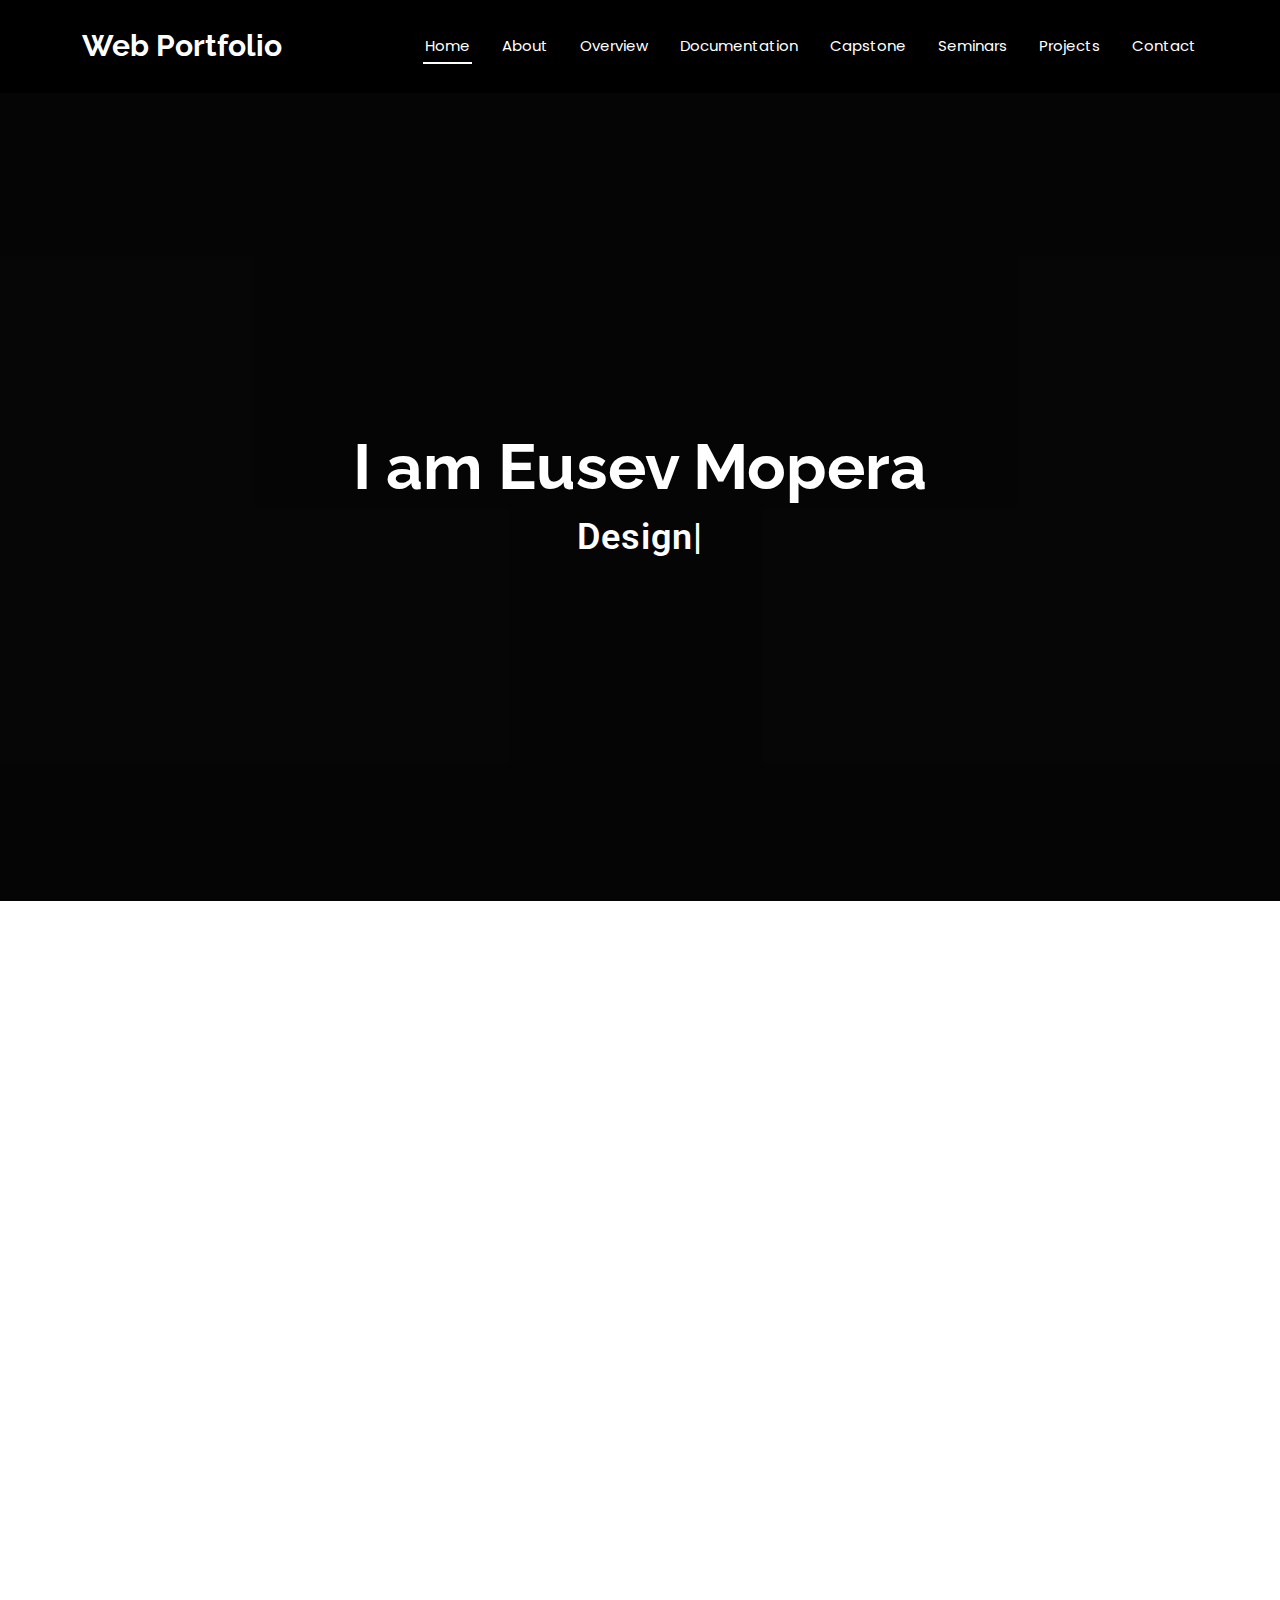
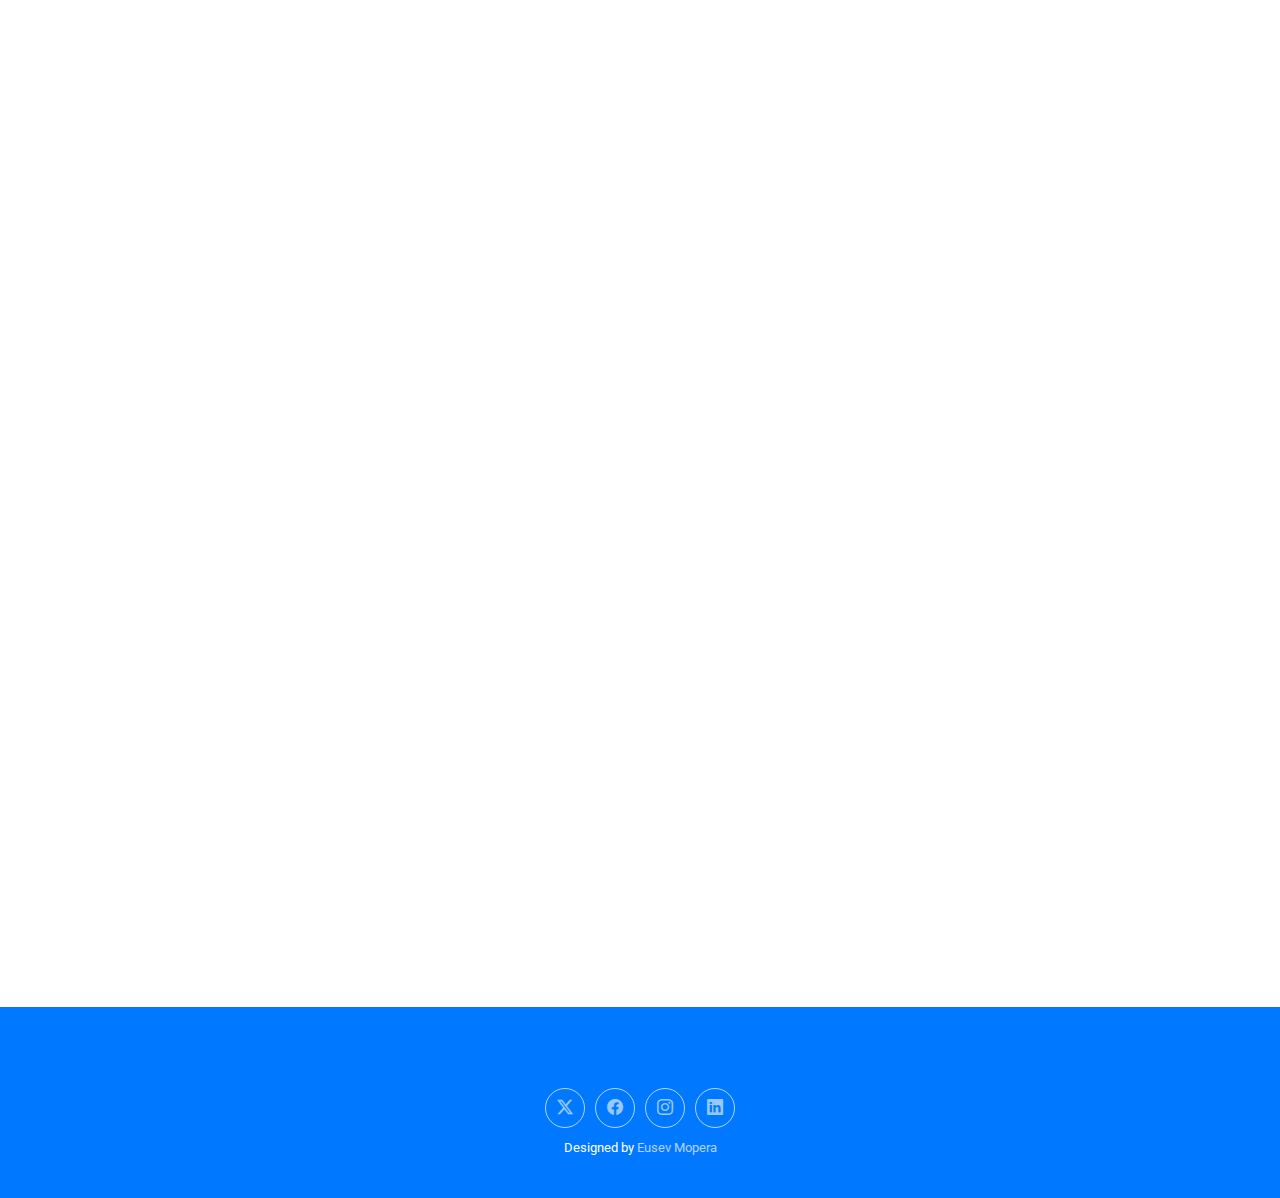
<file: index.html>
<!DOCTYPE html>
<html lang="en">

<head>
  <meta charset="utf-8">
  <meta content="width=device-width, initial-scale=1.0" name="viewport">
  <title>Mopera Portfolio</title>
  <meta content="" name="description">
  <meta content="" name="keywords">

  <!-- Favicons -->
  <link href="assets/img/favicon.png" rel="icon">
  <link href="assets/img/apple-touch-icon.png" rel="apple-touch-icon">

  <!-- Fonts -->
  <link href="https://fonts.googleapis.com" rel="preconnect">
  <link href="https://fonts.gstatic.com" rel="preconnect" crossorigin>
  <link href="https://fonts.googleapis.com/css2?family=Roboto:ital,wght@0,100;0,300;0,400;0,500;0,700;0,900;1,100;1,300;1,400;1,500;1,700;1,900&family=Poppins:ital,wght@0,100;0,200;0,300;0,400;0,500;0,600;0,700;0,800;0,900;1,100;1,200;1,300;1,400;1,500;1,600;1,700;1,800;1,900&family=Raleway:ital,wght@0,100;0,200;0,300;0,400;0,500;0,600;0,700;0,800;0,900;1,100;1,200;1,300;1,400;1,500;1,600;1,700;1,800;1,900&display=swap" rel="stylesheet">

  <!-- Vendor CSS Files -->
  <link href="assets/vendor/bootstrap/css/bootstrap.min.css" rel="stylesheet">
  <link href="assets/vendor/bootstrap-icons/bootstrap-icons.css" rel="stylesheet">
  <link href="assets/vendor/aos/aos.css" rel="stylesheet">
  <link href="assets/vendor/glightbox/css/glightbox.min.css" rel="stylesheet">
  <link href="assets/vendor/swiper/swiper-bundle.min.css" rel="stylesheet">

  <!-- Main CSS File -->
  <link href="assets/css/main.css" rel="stylesheet">

  <!-- =======================================================
  * Template Name: DevFolio
  * Template URL: https://bootstrapmade.com/devfolio-bootstrap-portfolio-html-template/
  * Updated: Jun 29 2024 with Bootstrap v5.3.3
  * Author: BootstrapMade.com
  * License: https://bootstrapmade.com/license/
  ======================================================== -->
</head>

<body class="index-page">

  <header id="header" class="header d-flex align-items-center sticky-top">
    <div class="container-fluid container-xl position-relative d-flex align-items-center justify-content-between">

      <a href="index.html" class="logo d-flex align-items-center">
        <!-- Uncomment the line below if you also wish to use an image logo -->
        <!-- <img src="assets/img/logo.png" alt=""> -->
        <h1 class="sitename">Web Portfolio</h1>
      </a>

      <nav id="navmenu" class="navmenu">
        <ul>
          <li><a href="#hero" class="active">Home<br></a></li>
          <li><a href="#about">About</a></li>
          <li><a href="#services">Overview</a></li>
          <li><a href="#portfolio">Documentation</a></li>
          <li><a href="#capstone">Capstone</a></li>
          <li><a href="#seminars">Seminars</a></li>
          <li><a href="#projects">Projects</a></li>
          <!--<li class="dropdown"><a href="#"><span>Dropdown</span> <i class="bi bi-chevron-down toggle-dropdown"></i></a>
            <ul>
              <li><a href="#">Dropdown 1</a></li>
              <li class="dropdown"><a href="#"><span>Deep Dropdown</span> <i class="bi bi-chevron-down toggle-dropdown"></i></a>
                <ul>
                  <li><a href="#">Deep Dropdown 1</a></li>
                  <li><a href="#">Deep Dropdown 2</a></li>
                  <li><a href="#">Deep Dropdown 3</a></li>
                  <li><a href="#">Deep Dropdown 4</a></li>
                  <li><a href="#">Deep Dropdown 5</a></li>
                </ul>
              </li>
              <li><a href="#">Dropdown 2</a></li>
              <li><a href="#">Dropdown 3</a></li>
              <li><a href="#">Dropdown 4</a></li>
            </ul> -->
          </li>
          <li><a href="#contact">Contact</a></li>
        </ul>
        <i class="mobile-nav-toggle d-xl-none bi bi-list"></i>
      </nav>

    </div>
  </header>

  <main class="main">

    <!-- Hero Section -->
    <section id="hero" class="hero section dark-background">

      

      <div class="container d-flex flex-column align-items-center justify-content-center text-center" data-aos="fade-up" data-aos-delay="100">
        <h2>I am Eusev Mopera</h2>
        <p><span class="typed" data-typed-items="Designer, Developer, On-the-Job Trainee"></span></p>
      </div>

    </section><!-- /Hero Section -->

    <!-- About Section -->
    <section id="about" class="about section">

      <div class="container" data-aos="fade-up" data-aos-delay="100">

        <div class="row gy-4">
          <div class="col-md-6">

            <div class="row justify-content-between gy-4">
              <div class="col-lg-5">
                <img src="assets/img/1x1-MOPERA.jpg" class="img-fluid" alt="">
              </div>
              <div class="col-lg-7 about-info">
                <p><strong>Name: </strong> <span>Eusev Miguel Mopera</span></p>
                <p><strong>Profile: </strong> <span>On-the-Job Trainee</span></p>
                <p><strong>Email: </strong> <span>eusevmopera@yahoo.com</span></p>
                <p><strong>Phone: </strong> <span>(0917)183-0917</span></p>
                <button type="submit" id="downloadCvBtn">Download CV</button>
    <script>
        document.getElementById('downloadCvBtn').addEventListener('click', function(event) {
            event.preventDefault(); // Prevent any default behavior
            
            // Create an anchor element
            var a = document.createElement('a');
            // Set the href attribute to the PDF file URL
            a.href = 'assets/img/CV - EUSEV MOPERA.pdf';
            // Set the download attribute with a file name
            a.download = 'CV-MOPERA.pdf';
            // Append the anchor to the body
            document.body.appendChild(a);
            // Programmatically click the anchor to trigger the download
            a.click();
            // Remove the anchor from the document
            document.body.removeChild(a);
        });
    </script>
              </div>
            </div>

            <div class="skills-content skills-animation">

              <h5>Skills</h5>

              <div class="progress">
                <span class="skill"><span>HTML</span> <i class="val">70%</i></span>
                <div class="progress-bar-wrap">
                  <div class="progress-bar" role="progressbar" aria-valuenow="70" aria-valuemin="0" aria-valuemax="100"></div>
                </div>
              </div><!-- End Skills Item -->

              <div class="progress">
                <span class="skill"><span>CSS</span> <i class="val">70%</i></span>
                <div class="progress-bar-wrap">
                  <div class="progress-bar" role="progressbar" aria-valuenow="70" aria-valuemin="0" aria-valuemax="100"></div>
                </div>
              </div><!-- End Skills Item -->

              <div class="progress">
                <span class="skill"><span>JavaScript</span> <i class="val">70%</i></span>
                <div class="progress-bar-wrap">
                  <div class="progress-bar" role="progressbar" aria-valuenow="70" aria-valuemin="0" aria-valuemax="100"></div>
                </div>
              </div><!-- End Skills Item -->

              <div class="progress">
                <span class="skill"><span>Web Development</span> <i class="val">70%</i></span>
                <div class="progress-bar-wrap">
                  <div class="progress-bar" role="progressbar" aria-valuenow="70" aria-valuemin="0" aria-valuemax="100"></div>
                </div>
              </div><!-- End Skills Item -->

            </div>
          </div>

          <div class="col-md-6">
            <div class="about-me">
              <h4>About me</h4>
              <p>
                EUSEV MIGUEL D. MOPERA is a senior majoring in Information Technology at Mapúa Malayan Colleges Laguna. Born on January 16, 2002, and raised in Carmona, Cavite, Eusev has a strong interest in exploring various technologies and related fields. During his time at Mapúa Malayan Colleges Laguna, he has actively participated in training programs and projects. Eusev has engaged in software development and has shown a keen interest in cybersecurity, networking, web development, and UI/UX design. Known for his organized approach to daily activities, he effectively balances his academic and personal responsibilities.
              </p>

            </div>
          </div>
        </div>

      </div>

          </div>

        </div>

      </div>

    </section><!-- /Resume Section -->

    <!-- Services Section -->
    <section id="services" class="services section">

      <!-- Section Title -->
      <div class="container section-title" data-aos="fade-up">
        <h2>Practicum Overview</h2>
        <p>The training plan that was given focused mainly on networking and installations. Explore Grafana and Zabbix tools, manage OS installations, and oversee network operations. Additionally, learning ISO27001 ISMS standards, work on virtualization and server installations, and provide IT support, including SAP installations and VPN access.</p>
      </div><!-- End Section Title -->

      <div class="container">

        <div class="row gy-4">

          <div class="col-lg-4 col-md-6" data-aos="fade-up" data-aos-delay="100">
            <div class="service-item  position-relative">
              <div class="icon">
                <i class="bi bi-activity"></i>
              </div>
              <a href="#" class="stretched-link">
                <h3>Network and Monitoring (Analytics)</h3>
              </a>
              <p>Explore Grafana, Zabbix, and handle OS installation, Wi-Fi, and network operations.</p>
            </div>
          </div><!-- End Service Item -->

          <div class="col-lg-4 col-md-6" data-aos="fade-up" data-aos-delay="200">
            <div class="service-item position-relative">
              <div class="icon">
                <i class="bi bi-broadcast"></i>
              </div>
              <a href="#" class="stretched-link">
                <h3>System Administration</h3>
              </a>
              <p>Work on virtualization, AD operations, server installation, and service enablement (e.g., SFTP, DNS).</p>
            </div>
          </div><!-- End Service Item -->

          <div class="col-lg-4 col-md-6" data-aos="fade-up" data-aos-delay="300">
            <div class="service-item position-relative">
              <div class="icon">
                <i class="bi bi-easel"></i>
              </div>
              <a href="#" class="stretched-link">
                <h3>Cyber Awareness and Training</h3>
              </a>
              <p>Learn about ISO27001 ISMS and standard security practices.</p>
            </div>
          </div><!-- End Service Item -->

          <div class="col-lg-4 col-md-6" data-aos="fade-up" data-aos-delay="400">
            <div class="service-item position-relative">
              <div class="icon">
                <i class="bi bi-bounding-box-circles"></i>
              </div>
              <a href="#" class="stretched-link">
                <h3>Cyber Security Operations</h3>
              </a>
              <p>Engage in cyber detection, response remediation, endpoint detection, and SOC monitoring.</p>
              <a href="#" class="stretched-link"></a>
            </div>
          </div><!-- End Service Item -->

          <div class="col-lg-4 col-md-6" data-aos="fade-up" data-aos-delay="500">
            <div class="service-item position-relative">
              <div class="icon">
                <i class="bi bi-chat-square-text"></i>
              </div>
              <a href="#" class="stretched-link">
                <h3>Helpdesk Activities (IT Support)</h3>
              </a>
              <p>Provide IT support, manage SAP installation, VPN access, and network cable crimping.</p>
              <a href="#" class="stretched-link"></a>
            </div>
          </div><!-- End Service Item -->

        </div>

      </div>

    </section><!-- /Services Section -->

    <!-- Portfolio Section -->
    <section id="portfolio" class="portfolio section">

      <!-- Section Title -->
      <div class="container section-title" data-aos="fade-up">
        <h2>Documentation</h2>
        <p>An overview of the On-the-Job-Training at IMI</p>
      </div><!-- End Section Title -->

      <div class="container">

        <div class="isotope-layout" data-default-filter="*" data-layout="masonry" data-sort="original-order">

          <ul class="portfolio-filters isotope-filters" data-aos="fade-up" data-aos-delay="100">
            <li data-filter="*" class="filter-active">All</li>
            <li data-filter=".filter-app">Networking</li>
            <li data-filter=".filter-product">System Administration</li>
            <li data-filter=".filter-branding">IT Support</li>
            <li data-filter=".filter-books">Work</li>
          </ul><!-- End Portfolio Filters -->

          <div class="row gy-4 isotope-container" data-aos="fade-up" data-aos-delay="200">

            <div class="col-lg-4 col-md-6 portfolio-item isotope-item filter-app">
              <img src="assets/img/ojtimgs/imigrafana.png" class="img-fluid" alt="">
              <div class="portfolio-info">
                <h4>Grafana</h4>
                <p>IMI's Network Latency</p>
                <a href="assets/img/ojtimgs/grafanaimi.png" title="IMI's Network Latency" data-gallery="portfolio-gallery-app" class="glightbox preview-link"><i class="bi bi-zoom-in"></i></a>
                <a href="portfolio-details5.html" title="More Details" class="details-link"><i class="bi bi-link-45deg"></i></a>
              </div>
            </div><!-- End Portfolio Item -->

            <div class="col-lg-4 col-md-6 portfolio-item isotope-item filter-app">
              <img src="assets/img/ojtimgs/grafana-monitoring2.png" class="img-fluid" alt="">
              <div class="portfolio-info">
                <h4>Grafana</h4>
                <p>Consolidated Uptime Dashboard</p>
                <a href="assets/img/ojtimgs/grafana-monitoring.png" title="Consolidated Uptime Dashboard" data-gallery="portfolio-gallery-product" class="glightbox preview-link"><i class="bi bi-zoom-in"></i></a>
                <a href="portfolio-details5.html" title="More Details" class="details-link"><i class="bi bi-link-45deg"></i></a>
              </div>
            </div><!-- End Portfolio Item -->

            <div class="col-lg-4 col-md-6 portfolio-item isotope-item filter-app">
              <img src="assets/img/ojtimgs/zabbix-monitoring2.png" class="img-fluid" alt="">
              <div class="portfolio-info">
                <h4>Zabbix</h4>
                <p>First installation of Zabbix</p>
                <a href="assets/img/ojtimgs/zabbix-monitoring.png" title="First installation of Zabbix" data-gallery="portfolio-gallery-branding" class="glightbox preview-link"><i class="bi bi-zoom-in"></i></a>
                <a href="portfolio-details5.html" title="More Details" class="details-link"><i class="bi bi-link-45deg"></i></a>
              </div>
            </div><!-- End Portfolio Item -->

            <div class="col-lg-4 col-md-6 portfolio-item isotope-item filter-product">
              <img src="assets/img/ojtimgs/hyper-vmanager2.jpg" class="img-fluid" alt="">
              <div class="portfolio-info">
                <h4>Enabling Hyper-V Manager</h4>
                <p>First step before installing Grafana and Zabbix</p>
                <a href="assets/img/ojtimgs/hyper-vmanager.jpg" title="Enabling Hyper-V Manager" data-gallery="portfolio-gallery-book" class="glightbox preview-link"><i class="bi bi-zoom-in"></i></a>
                <a href="portfolio-details5.html" title="More Details" class="details-link"><i class="bi bi-link-45deg"></i></a>
              </div>
            </div><!-- End Portfolio Item -->

            <div class="col-lg-4 col-md-6 portfolio-item isotope-item filter-product">
              <img src="assets/img/ojtimgs/os-installation2.jpg" class="img-fluid" alt="">
              <div class="portfolio-info">
                <h4>OS Installation</h4>
                <p>First Microsoft Installation</p>
                <a href="assets/img/ojtimgs/os-installation.jpg" title="First Microsoft Installation" data-gallery="portfolio-gallery-app" class="glightbox preview-link"><i class="bi bi-zoom-in"></i></a>
                <!--<a href="portfolio-details.html" title="More Details" class="details-link"><i class="bi bi-link-45deg"></i></a> -->
              </div>
            </div><!-- End Portfolio Item -->

            <div class="col-lg-4 col-md-6 portfolio-item isotope-item filter-product">
              <img src="assets/img/ojtimgs/ubuntu2.png" class="img-fluid" alt="">
              <div class="portfolio-info">
                <h4>Installation of Ubuntu on Hyper-V</h4>
                <p>This is where we download Grafana and Zabbix</p>
                <a href="assets/img/ojtimgs/ubuntu.png" title="Installation of Ubuntu on Hyper-V" data-gallery="portfolio-gallery-product" class="glightbox preview-link"><i class="bi bi-zoom-in"></i></a>
                <a href="portfolio-details5.html" title="More Details" class="details-link"><i class="bi bi-link-45deg"></i></a>
              </div>
            </div><!-- End Portfolio Item -->

            <div class="col-lg-4 col-md-6 portfolio-item isotope-item filter-branding">
              <img src="assets/img/ojtimgs/crimping-session2.jpg" class="img-fluid" alt="">
              <div class="portfolio-info">
                <h4>Crimping Session</h4>
                <p>Learned how to Crimp an RJ45 to a Cat 6 cable</p>
                <a href="assets/img/ojtimgs/crimping-session.jpg" title="Crimping Session" data-gallery="portfolio-gallery-branding" class="glightbox preview-link"><i class="bi bi-zoom-in"></i></a>
                <!-- <a href="portfolio-details.html" title="More Details" class="details-link"><i class="bi bi-link-45deg"></i></a> -->
              </div>
            </div><!-- End Portfolio Item -->

            <div class="col-lg-4 col-md-6 portfolio-item isotope-item filter-books">
              <img src="assets/img/ojtimgs/ojt2-proof2.jpg" class="img-fluid" alt="">
              <div class="portfolio-info">
                <h4>Company Visitation</h4>
                <p>Proof of Training</p>
                <a href="assets/img/ojtimgs/ojt2-proof.jpg" title="Company Visitation" data-gallery="portfolio-gallery-app" class="glightbox preview-link"><i class="bi bi-zoom-in"></i></a>
                <!--<a href="portfolio-details.html" title="More Details" class="details-link"><i class="bi bi-link-45deg"></i></a> -->
              </div>
            </div><!-- End Portfolio Item -->

            <div class="col-lg-4 col-md-6 portfolio-item isotope-item filter-books">
              <img src="assets/img/ojtimgs/ojt-proof.jpg" class="img-fluid" alt="">
              <div class="portfolio-info">
                <h4>Company Visitation</h4>
                <p>Proof of Training</p>
                <a href="assets/img/ojtimgs/companyvisit.jpg" title="Company Visitation" data-gallery="portfolio-gallery-app" class="glightbox preview-link"><i class="bi bi-zoom-in"></i></a>
                <!--<a href="portfolio-details.html" title="More Details" class="details-link"><i class="bi bi-link-45deg"></i></a> -->
              </div>
            </div><!-- End Portfolio Item -->

            

          </div><!-- End Portfolio Container -->


        </section><!-- /Portfolio Section -->

        <!-- Portfolio Section -->
        <section id="seminars" class="portfolio section">
    
          <!-- Section Title -->
          <div class="container section-title" data-aos="fade-up">
            <h2>Softwares</h2>
            <p></p>
          </div><!-- End Section Title -->
    
          <div class="container">
    
            <div class="isotope-layout" data-default-filter="*" data-layout="masonry" data-sort="original-order">
    
              <ul class="portfolio-filters isotope-filters" data-aos="fade-up" data-aos-delay="100">
                <li data-filter="*" class="filter-active">All</li>
        
              </ul><!-- End Portfolio Filters -->
    
              <div class="row gy-4 isotope-container" data-aos="fade-up" data-aos-delay="200">
    
                <div class="col-lg-4 col-md-6 portfolio-item isotope-item filter-app">
                  <img src="assets/img/Grafana_logo.svg2.png" class="img-fluid" alt="">
                  <div class="portfolio-info">
                    <h4>AI in Education</h4>
                    <p>Software used for monitoring</p>
                    <a href="assets/img/Grafana_logo.svg.png" title="Software used for monitoring" data-gallery="portfolio-gallery-app" class="glightbox preview-link"><i class="bi bi-zoom-in"></i></a>
                    
                  </div>
                </div><!-- End Portfolio Item -->
    
                <div class="col-lg-4 col-md-6 portfolio-item isotope-item filter-app">
                  <img src="assets/img/Zabbix_log02.png" class="img-fluid" alt="">
                  <div class="portfolio-info">
                    <h4>Zabbix</h4>
                    <p>Software used for monitoring</p>
                    <a href="assets/img/Zabbix_logo.png" title="Software used for monitoring" data-gallery="portfolio-gallery-product" class="glightbox preview-link"><i class="bi bi-zoom-in"></i></a>
                    
                  </div>
                </div><!-- End Portfolio Item -->
    
                <div class="col-lg-4 col-md-6 portfolio-item isotope-item filter-app">
                  <img src="assets/img/Ubuntu-logo-2022.sv2.png" class="img-fluid" alt="">
                  <div class="portfolio-info">
                    <h4>Ubuntu</h4>
                    <p>Configuring Software</p>
                    <a href="assets/img/Ubuntu-logo-2022.svg.png" title="Configuring Softwareiity" data-gallery="portfolio-gallery-branding" class="glightbox preview-link"><i class="bi bi-zoom-in"></i></a>
                    <!--<a href="https://www.linkedin.com/in/eusev-mopera-54a9882b9/ " target="_blank" title="More Details" class="details-link"><i class="bi bi-link-45deg"></i></a> -->
                  </div>
                </div><!-- End Portfolio Item -->
    
              </div><!-- End Portfolio Container -->

        </div>
        

      </div>
      

    </section><!-- /Portfolio Section -->

     <!-- Stats Section -->
     <section id="stats" class="stats section accent-background">

      <img src="assets/img/stats-bg.jpg" alt="" data-aos="fade-in">

      <div class="container position-relative" data-aos="fade-up" data-aos-delay="100">

        <div class="row gy-4">

          <div class="col-lg-3 col-md-6">
            <div class="stats-item text-center w-100 h-100">
              <!--<span data-purecounter-start="0" data-purecounter-end="486" data-purecounter-duration="0" class="purecounter">486</span>
              <p>Hours</p> -->
            </div>
          </div><!-- End Stats Item -->

        </div>

      </div>

    </section><!-- /Stats Section -->

    <!-- Portfolio Section -->
    <section id="capstone" class="portfolio section">

      <!-- Section Title -->
      <div class="container section-title" data-aos="fade-up">
        <h2>Capstone</h2>
        <p>Our Capstone called "CIRCLE: A Web-Based Multi-Purpose Cooperative Information System with Geo-Mapping"</p>
      </div><!-- End Section Title -->

      <div class="container">

        <div class="isotope-layout" data-default-filter="*" data-layout="masonry" data-sort="original-order">

          <ul class="portfolio-filters isotope-filters" data-aos="fade-up" data-aos-delay="100">
            <li data-filter="*" class="filter-active">All</li>
            
          </ul><!-- End Portfolio Filters -->

          <div class="row gy-4 isotope-container" data-aos="fade-up" data-aos-delay="200">

            <div class="col-lg-4 col-md-6 portfolio-item isotope-item filter-app">
              <img src="assets/img/jtmpc-generalassembly2-p-8002.jpg" class="img-fluid" alt="">
              <div class="portfolio-info">
                <h4>CIRCLE</h4>
                <p>Program Description</p>
                <a href="assets/img/jtmpc-generalassembly2-p-800.jpg" title="CIRCLE's Front Page" data-gallery="portfolio-gallery-app" class="glightbox preview-link"><i class="bi bi-zoom-in"></i></a>
                <a href="portfolio-details2.html" title="More Details" class="details-link"><i class="bi bi-link-45deg"></i></a>
              </div>
            </div><!-- End Portfolio Item -->

            <div class="col-lg-4 col-md-6 portfolio-item isotope-item filter-app">
              <img src="assets/img/jtmpc-front.png" class="img-fluid" alt="">
              <div class="portfolio-info">
                <h4>GUI Screenshots</h4>
                <p></p>
                <a href="assets/img/jtmpc-front2.png" title="Consolidated Uptime Dashboard" data-gallery="portfolio-gallery-product" class="glightbox preview-link"><i class="bi bi-zoom-in"></i></a>
                <a href="portfolio-details3.html" title="More Details" class="details-link"><i class="bi bi-link-45deg"></i></a>
              </div>
            </div><!-- End Portfolio Item -->

            <div class="col-lg-4 col-md-6 portfolio-item isotope-item filter-app">
              <img src="assets/img/loc-overview2.png" class="img-fluid" alt="">
              <div class="portfolio-info">
                <h4>Software Used</h4>
                <p></p>
                <a href="assets/img/loc-overview.png" title="Software Used" data-gallery="portfolio-gallery-branding" class="glightbox preview-link"><i class="bi bi-zoom-in"></i></a>
                <a href="portfolio-details4.html" title="More Details" class="details-link"><i class="bi bi-link-45deg"></i></a>
              </div>
            </div><!-- End Portfolio Item -->

          </div><!-- End Portfolio Container -->

        </div>

      </div>

    </section><!-- /Portfolio Section -->

    <!-- Portfolio Section -->
    <section id="seminars" class="portfolio section">

      <!-- Section Title -->
      <div class="container section-title" data-aos="fade-up">
        <h2>Seminars & Certifications</h2>
        <p>Previous seminars attended</p>
      </div><!-- End Section Title -->

      <div class="container">

        <div class="isotope-layout" data-default-filter="*" data-layout="masonry" data-sort="original-order">

          <ul class="portfolio-filters isotope-filters" data-aos="fade-up" data-aos-delay="100">
            <li data-filter="*" class="filter-active">All</li>
            <li data-filter="*" class="filter-active">Certifications <a href="https://www.linkedin.com/in/eusev-mopera-54a9882b9/ " target="_blank" title="More Details" class="details-link"><i class="bi bi-link-45deg"></i></a></li>
    
          </ul><!-- End Portfolio Filters -->

          <div class="row gy-4 isotope-container" data-aos="fade-up" data-aos-delay="200">

            <div class="col-lg-4 col-md-6 portfolio-item isotope-item filter-app">
              <img src="assets/img/seminars/goldstone2.png" class="img-fluid" alt="">
              <div class="portfolio-info">
                <h4>AI in Education</h4>
                <p>by Goldstone Educational Consulting</p>
                <a href="assets/img/seminars/goldstone.png" title="AI in Education by Goldstone Educational Consulting is a seminar that explores how artificial intelligence can transform teaching, learning, and research. It focuses on AI applications in personalized learning, intelligent tutoring, and educational innovations." data-gallery="portfolio-gallery-app" class="glightbox preview-link"><i class="bi bi-zoom-in"></i></a>
                
              </div>
            </div><!-- End Portfolio Item -->

            <div class="col-lg-4 col-md-6 portfolio-item isotope-item filter-app">
              <img src="assets/img/seminars/innovation2.png" class="img-fluid" alt="">
              <div class="portfolio-info">
                <h4>Unleashing Innovation in Teaching, Learning, and Research</h4>
                <p>by Elmer-Rico E. Mojica</p>
                <a href="assets/img/seminars/innovation.png" title="AI in Education: Unleashing Innovation in Teaching, Learning, and Research is a seminar exploring how AI transforms education. It covers AI applications in personalized learning, intelligent tutoring, and research advancements, aiming to inspire innovative teaching and learning methods." data-gallery="portfolio-gallery-product" class="glightbox preview-link"><i class="bi bi-zoom-in"></i></a>
                
              </div>
            </div><!-- End Portfolio Item -->

            <div class="col-lg-4 col-md-6 portfolio-item isotope-item filter-app">
              <img src="assets/img/seminars/cybersec2.png" class="img-fluid" alt="">
              <div class="portfolio-info">
                <h4>Cybersecurity Proficiency Improvement Training</h4>
                <p>by Swapnil Bora</p>
                <a href="assets/img/seminars/cybersec.png" title="The Cybersecurity Proficiency Improvement Training by Swapnil Bora is a seminar designed to enhance participants' skills and knowledge in cybersecurity. It covers key aspects such as threat detection, incident response, and best practices for securing digital environments. The training aims to equip attendees with practical tools and techniques to effectively safeguard information systems against cyber threats." data-gallery="portfolio-gallery-branding" class="glightbox preview-link"><i class="bi bi-zoom-in"></i></a>
                <!--<a href="https://www.linkedin.com/in/eusev-mopera-54a9882b9/ " target="_blank" title="More Details" class="details-link"><i class="bi bi-link-45deg"></i></a> -->
              </div>
            </div><!-- End Portfolio Item -->

          </div><!-- End Portfolio Container -->

        </div>

      </div>

    </section><!-- /Portfolio Section -->


    <!-- Portfolio Section -->
    <section id="projects" class="portfolio section">

      <!-- Section Title -->
      <div class="container section-title" data-aos="fade-up">
        <h2>Projects</h2>
        <p>Previous Projects Made</p>
      </div><!-- End Section Title -->

      <div class="container">

        <div class="isotope-layout" data-default-filter="*" data-layout="masonry" data-sort="original-order">

          <ul class="portfolio-filters isotope-filters" data-aos="fade-up" data-aos-delay="100">
            <li data-filter="*" class="filter-active">All</li>
      
    
          </ul><!-- End Portfolio Filters -->

          <div class="row gy-4 isotope-container" data-aos="fade-up" data-aos-delay="200">

            <div class="col-lg-4 col-md-6 portfolio-item isotope-item filter-app">
              <img src="assets/img/barbersproj2.png" class="img-fluid" alt="">
              <div class="portfolio-info">
                <h4>BackyardBarbers</h4>
                <p>A Web Development Project</p>
                <a href="assets/img/barbersproj.png" title="A Web Development Project" data-gallery="portfolio-gallery-app" class="glightbox preview-link"><i class="bi bi-zoom-in"></i></a>
                
              </div>
            </div><!-- End Portfolio Item -->

            <div class="col-lg-4 col-md-6 portfolio-item isotope-item filter-app">
              <img src="assets/img/rainsensor2.jpg" class="img-fluid" alt="">
              <div class="portfolio-info">
                <h4>Rain Sensor Detector Project</h4>
                <p>IOT Project</p>
                <a href="assets/img/rainsensor.jpg" title="IOT Project" data-gallery="portfolio-gallery-product" class="glightbox preview-link"><i class="bi bi-zoom-in"></i></a>
                
              </div>
            </div><!-- End Portfolio Item -->

            <div class="col-lg-4 col-md-6 portfolio-item isotope-item filter-app">
              <img src="assets/img/4pics2.jpg" class="img-fluid" alt="">
              <div class="portfolio-info">
                <h4>4 Pics 1 Word</h4>
                <p>Game Project</p>
                <a href="assets/img/4pics.jpg" title="Game Project" data-gallery="portfolio-gallery-branding" class="glightbox preview-link"><i class="bi bi-zoom-in"></i></a>
                <!--<a href="https://www.linkedin.com/in/eusev-mopera-54a9882b9/ " target="_blank" title="More Details" class="details-link"><i class="bi bi-link-45deg"></i></a> -->
              </div>
            </div><!-- End Portfolio Item -->

          </div><!-- End Portfolio Container -->

        </div>

      </div>

    </section><!-- /Portfolio Section -->
    <!-- Faq Section -->
    <section id="faq" class="faq section">

      <div class="container">

        <div class="row gy-4">

          <div class="col-lg-4" data-aos="fade-up" data-aos-delay="100">
            <div class="content px-xl-5">
              <h3><span>Frequently Asked </span><strong>Questions</strong></h3>
              <p>
                
              </p>
            </div>
          </div>

          <div class="col-lg-8" data-aos="fade-up" data-aos-delay="200">

            <div class="faq-container">
              <div class="faq-item faq-active">
                <h3><span class="num">1.</span> <span>What were your main responsibilities during your OJT?</span></h3>
                <div class="faq-content">
                  <p>During my OJT at Integrated Micro Electronics Inc., my main responsibilities focused on networking. I assisted in cyber security operations to monitor and protect the company’s networks. I was involved in network documentation, keeping detailed records of network configurations and activities.</p>
                </div>
                <i class="faq-toggle bi bi-chevron-right"></i>
              </div><!-- End Faq item-->

              <div class="faq-item">
                <h3><span class="num">2.</span> <span>What skills did you develop during your OJT?</span></h3>
                <div class="faq-content">
                  <p>I developed several important skills during my OJT, including knowledge in cybersecurity, network monitoring, and systems administration. I improved my problem-solving abilities, communication skills for explaining technical concepts, and time management for prioritizing tasks and meeting deadlines.</p>
                </div>
                <i class="faq-toggle bi bi-chevron-right"></i>
              </div><!-- End Faq item-->

              <div class="faq-item">
                <h3><span class="num">3.</span> <span>What tools or technologies did you use during your OJT?</span></h3>
                <div class="faq-content">
                  <p>During my OJT, I mainly used Grafana and Zabbix. Grafana was used for creating and managing dashboards to visualize network data, while Zabbix was utilized for monitoring network performance and managing alerts.</p>
                </div>
                <i class="faq-toggle bi bi-chevron-right"></i>
              </div><!-- End Faq item-->

              <div class="faq-item">
                <h3><span class="num">4.</span> <span>How did you manage your time and prioritize tasks during your OJT?</span></h3>
                <div class="faq-content">
                  <p>During my OJT, I managed my time by creating a daily schedule to keep track of my tasks and deadlines. I prioritized tasks based on their urgency and importance, using tools like task lists and reminders to stay organized. This approach helped me efficiently handle multiple responsibilities and ensure that all tasks were completed on time.</p>
                </div>
                <i class="faq-toggle bi bi-chevron-right"></i>
              </div><!-- End Faq item-->

              <div class="faq-item">
                <h3><span class="num">5.</span> <span>How did your OJT experience influence your career goals?</span></h3>
                <div class="faq-content">
                  <p>My OJT experience reinforced my interest in IT, particularly in cybersecurity and network management. The hands-on experience confirmed my desire to pursue a career in IT, where I can continue to develop my skills and take on more interesting projects.</p>
                </div>
                <i class="faq-toggle bi bi-chevron-right"></i>
              </div><!-- End Faq item-->

            </div>

          </div>
        </div>

      </div>

    </section><!-- /Faq Section -->

    

    <!-- Contact Section -->
    <section id="contact" class="contact section">

      <!-- Section Title -->
      <div class="container section-title" data-aos="fade-up">
        <h2>Contact</h2>
        <p></p>
      </div><!-- End Section Title -->

      <div class="container" data-aos="fade-up" data-aos-delay="100">

        <div class="info-wrap" data-aos="fade-up" data-aos-delay="200">
          <div class="row gy-5">

            <div class="col-lg-4">
              <div class="info-item d-flex align-items-center">
                <i class="bi bi-geo-alt flex-shrink-0"></i>
                <div>
                  <h3>Address</h3>
                  <p>Carmona, Cavite</p>
                </div>
              </div>
            </div><!-- End Info Item -->

            <div class="col-lg-4">
              <div class="info-item d-flex align-items-center">
                <i class="bi bi-telephone flex-shrink-0"></i>
                <div>
                  <h3>Call Us</h3>
                  <p>(0917)183-0917</p>
                </div>
              </div>
            </div><!-- End Info Item -->

            <div class="col-lg-4">
              <div class="info-item d-flex align-items-center">
                <i class="bi bi-envelope flex-shrink-0"></i>
                <div>
                  <h3>Email Us</h3>
                  <p>eusevmopera@yahoo.com</p>
                </div>
              </div>
            </div><!-- End Info Item -->

         <!-- </div>
        </div>

        <form action="forms/contact.php" method="post" class="php-email-form" data-aos="fade-up" data-aos-delay="300">
          <div class="row gy-4">

            <div class="col-md-6">
              <input type="text" name="name" class="form-control" placeholder="Your Name" required="">
            </div>

            <div class="col-md-6 ">
              <input type="email" class="form-control" name="email" placeholder="Your Email" required="">
            </div>

            <div class="col-md-12">
              <input type="text" class="form-control" name="subject" placeholder="Subject" required="">
            </div>

            <div class="col-md-12">
              <textarea class="form-control" name="message" rows="6" placeholder="Message" required=""></textarea>
            </div>

            <div class="col-md-12 text-center">
              <div class="loading">Loading</div>
              <div class="error-message"></div>
              <div class="sent-message">Your message has been sent. Thank you!</div>

              <button type="submit">Send Message</button>
            </div>

          </div>
        </form><-!-- End Contact Form -->

      </div>

    </section><!-- /Contact Section -->

  </main>

  <footer id="footer" class="footer accent-background">

    <div class="container">
      <div class="copyright text-center ">
        <p><span></span> <strong class="px-1 sitename"></strong> <span></span></p>
      </div>
      <div class="social-links d-flex justify-content-center">
        <a href=""><i class="bi bi-twitter-x"></i></a>
        <a href=""><i class="bi bi-facebook"></i></a>
        <a href=""><i class="bi bi-instagram"></i></a>
        <a href=""><i class="bi bi-linkedin"></i></a>
      </div>
      <div class="credits">
        <!-- All the links in the footer should remain intact. -->
        <!-- You can delete the links only if you've purchased the pro version. -->
        <!-- Licensing information: https://bootstrapmade.com/license/ -->
        <!-- Purchase the pro version with working PHP/AJAX contact form: [buy-url] -->
        Designed by <a href="https://bootstrapmade.com/">Eusev Mopera</a>
      </div>
    </div>

  </footer>

  <!-- Scroll Top -->
  <a href="#" id="scroll-top" class="scroll-top d-flex align-items-center justify-content-center"><i class="bi bi-arrow-up-short"></i></a>

  <!-- Preloader -->
  <div id="preloader"></div>

  <!-- Vendor JS Files -->
  <script src="assets/vendor/bootstrap/js/bootstrap.bundle.min.js"></script>
  <script src="assets/vendor/php-email-form/validate.js"></script>
  <script src="assets/vendor/aos/aos.js"></script>
  <script src="assets/vendor/typed.js/typed.umd.js"></script>
  <script src="assets/vendor/waypoints/noframework.waypoints.js"></script>
  <script src="assets/vendor/purecounter/purecounter_vanilla.js"></script>
  <script src="assets/vendor/glightbox/js/glightbox.min.js"></script>
  <script src="assets/vendor/imagesloaded/imagesloaded.pkgd.min.js"></script>
  <script src="assets/vendor/isotope-layout/isotope.pkgd.min.js"></script>
  <script src="assets/vendor/swiper/swiper-bundle.min.js"></script>

  <!-- Main JS File -->
  <script src="assets/js/main.js"></script>

</body>

</html>
</file>
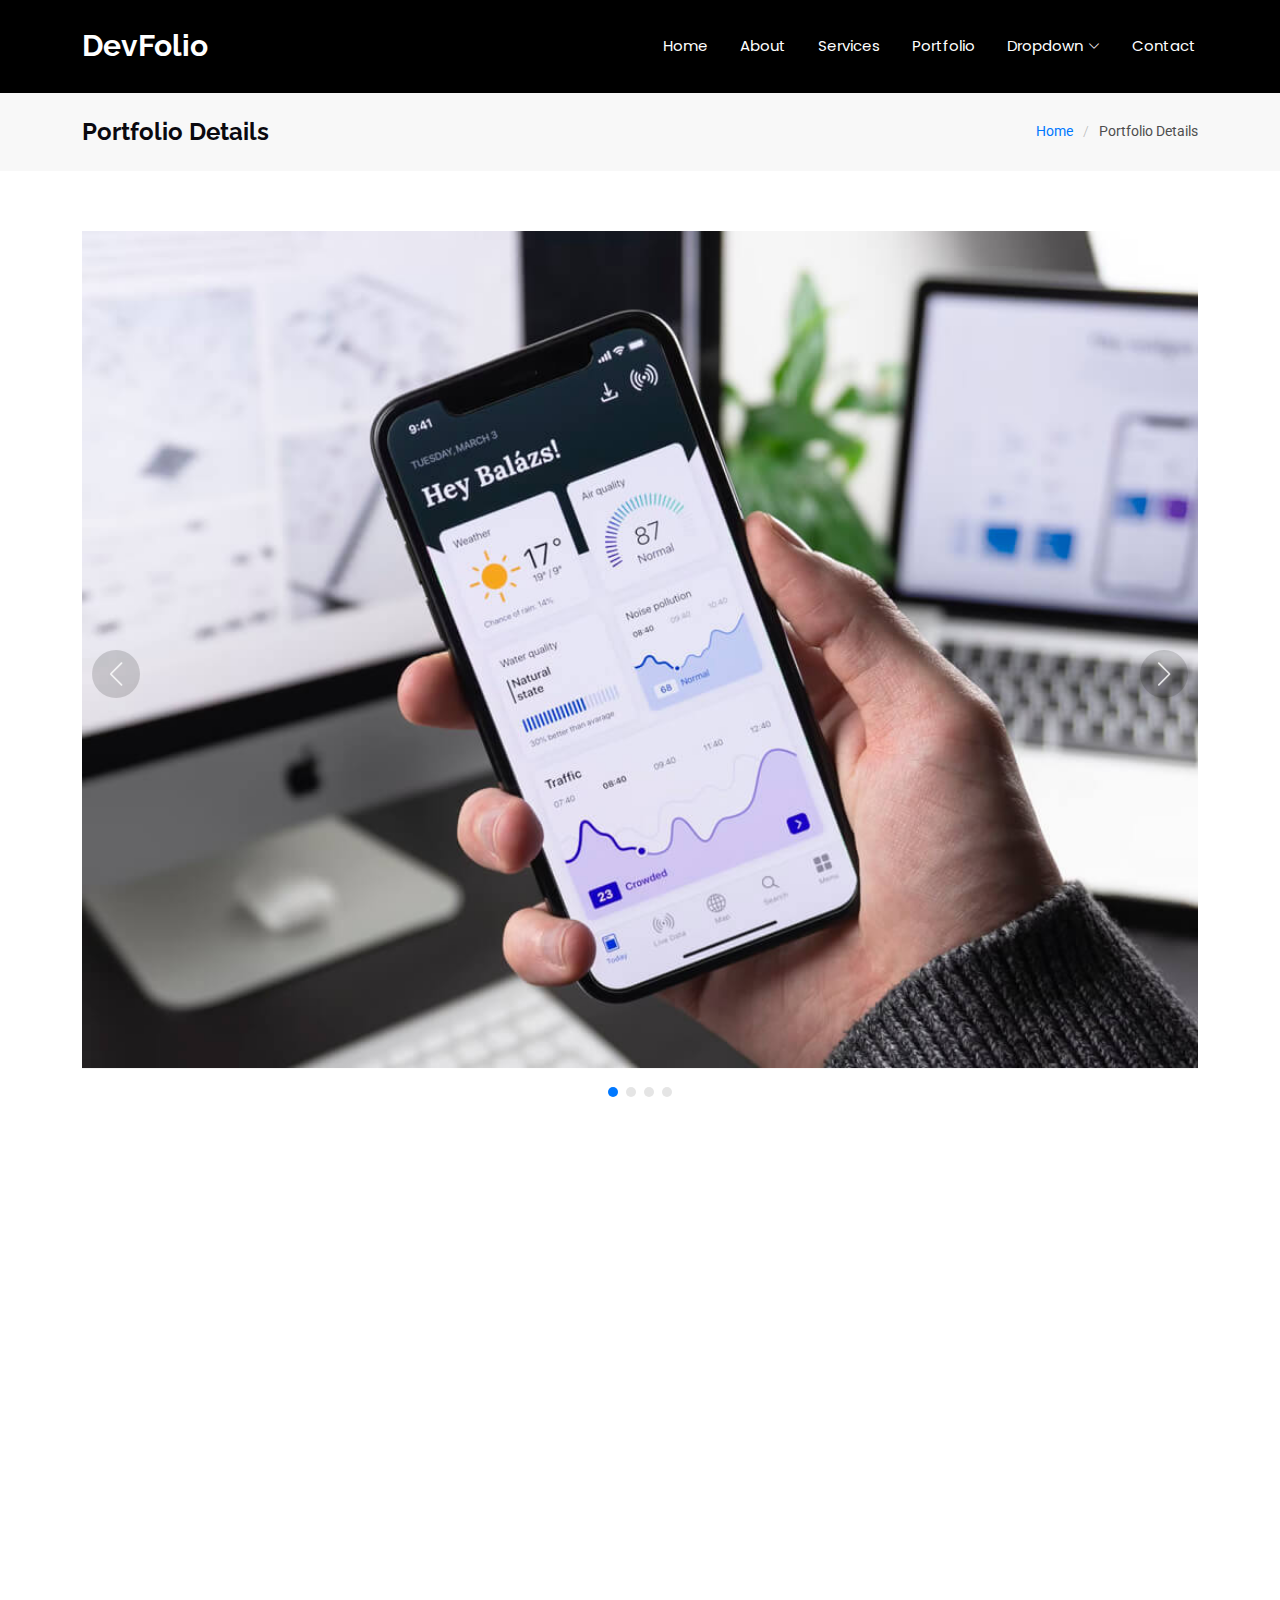
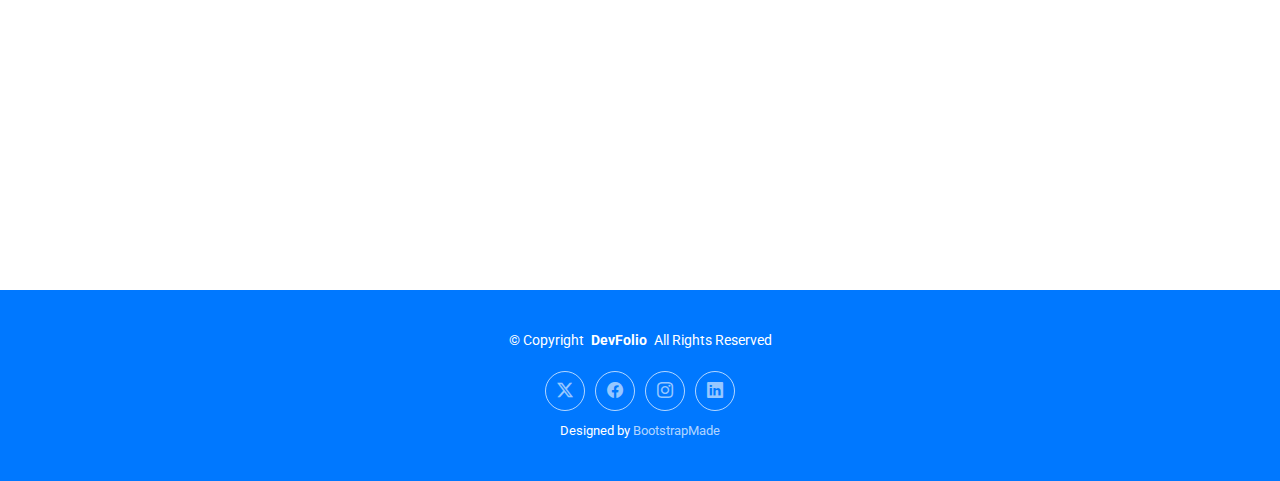
<file: portfolio-details.html>
<!DOCTYPE html>
<html lang="en">

<head>
  <meta charset="utf-8">
  <meta content="width=device-width, initial-scale=1.0" name="viewport">
  <title>Portfolio Details - DevFolio Bootstrap Template</title>
  <meta content="" name="description">
  <meta content="" name="keywords">

  <!-- Favicons -->
  <link href="assets/img/favicon.png" rel="icon">
  <link href="assets/img/apple-touch-icon.png" rel="apple-touch-icon">

  <!-- Fonts -->
  <link href="https://fonts.googleapis.com" rel="preconnect">
  <link href="https://fonts.gstatic.com" rel="preconnect" crossorigin>
  <link href="https://fonts.googleapis.com/css2?family=Roboto:ital,wght@0,100;0,300;0,400;0,500;0,700;0,900;1,100;1,300;1,400;1,500;1,700;1,900&family=Poppins:ital,wght@0,100;0,200;0,300;0,400;0,500;0,600;0,700;0,800;0,900;1,100;1,200;1,300;1,400;1,500;1,600;1,700;1,800;1,900&family=Raleway:ital,wght@0,100;0,200;0,300;0,400;0,500;0,600;0,700;0,800;0,900;1,100;1,200;1,300;1,400;1,500;1,600;1,700;1,800;1,900&display=swap" rel="stylesheet">

  <!-- Vendor CSS Files -->
  <link href="assets/vendor/bootstrap/css/bootstrap.min.css" rel="stylesheet">
  <link href="assets/vendor/bootstrap-icons/bootstrap-icons.css" rel="stylesheet">
  <link href="assets/vendor/aos/aos.css" rel="stylesheet">
  <link href="assets/vendor/glightbox/css/glightbox.min.css" rel="stylesheet">
  <link href="assets/vendor/swiper/swiper-bundle.min.css" rel="stylesheet">

  <!-- Main CSS File -->
  <link href="assets/css/main.css" rel="stylesheet">

  <!-- =======================================================
  * Template Name: DevFolio
  * Template URL: https://bootstrapmade.com/devfolio-bootstrap-portfolio-html-template/
  * Updated: Jun 29 2024 with Bootstrap v5.3.3
  * Author: BootstrapMade.com
  * License: https://bootstrapmade.com/license/
  ======================================================== -->
</head>

<body class="portfolio-details-page">

  <header id="header" class="header d-flex align-items-center sticky-top">
    <div class="container-fluid container-xl position-relative d-flex align-items-center justify-content-between">

      <a href="index.html" class="logo d-flex align-items-center">
        <!-- Uncomment the line below if you also wish to use an image logo -->
        <!-- <img src="assets/img/logo.png" alt=""> -->
        <h1 class="sitename">DevFolio</h1>
      </a>

      <nav id="navmenu" class="navmenu">
        <ul>
          <li><a href="#hero">Home<br></a></li>
          <li><a href="#about">About</a></li>
          <li><a href="#services">Services</a></li>
          <li><a href="#portfolio">Portfolio</a></li>
          <li class="dropdown"><a href="#"><span>Dropdown</span> <i class="bi bi-chevron-down toggle-dropdown"></i></a>
            <ul>
              <li><a href="#">Dropdown 1</a></li>
              <li class="dropdown"><a href="#"><span>Deep Dropdown</span> <i class="bi bi-chevron-down toggle-dropdown"></i></a>
                <ul>
                  <li><a href="#">Deep Dropdown 1</a></li>
                  <li><a href="#">Deep Dropdown 2</a></li>
                  <li><a href="#">Deep Dropdown 3</a></li>
                  <li><a href="#">Deep Dropdown 4</a></li>
                  <li><a href="#">Deep Dropdown 5</a></li>
                </ul>
              </li>
              <li><a href="#">Dropdown 2</a></li>
              <li><a href="#">Dropdown 3</a></li>
              <li><a href="#">Dropdown 4</a></li>
            </ul>
          </li>
          <li><a href="#contact">Contact</a></li>
        </ul>
        <i class="mobile-nav-toggle d-xl-none bi bi-list"></i>
      </nav>

    </div>
  </header>

  <main class="main">

    <!-- Page Title -->
    <div class="page-title" data-aos="fade">
      <div class="container d-lg-flex justify-content-between align-items-center">
        <h1 class="mb-2 mb-lg-0">Portfolio Details</h1>
        <nav class="breadcrumbs">
          <ol>
            <li><a href="index.html">Home</a></li>
            <li class="current">Portfolio Details</li>
          </ol>
        </nav>
      </div>
    </div><!-- End Page Title -->

    <!-- Portfolio Details Section -->
    <section id="portfolio-details" class="portfolio-details section">

      <div class="container" data-aos="fade-up">

        <div class="portfolio-details-slider swiper init-swiper">
          <script type="application/json" class="swiper-config">
            {
              "loop": true,
              "speed": 600,
              "autoplay": {
                "delay": 5000
              },
              "slidesPerView": "auto",
              "navigation": {
                "nextEl": ".swiper-button-next",
                "prevEl": ".swiper-button-prev"
              },
              "pagination": {
                "el": ".swiper-pagination",
                "type": "bullets",
                "clickable": true
              }
            }
          </script>
          <div class="swiper-wrapper align-items-center">

            <div class="swiper-slide">
              <img src="assets/img/portfolio/app-1.jpg" alt="">
            </div>

            <div class="swiper-slide">
              <img src="assets/img/portfolio/product-1.jpg" alt="">
            </div>

            <div class="swiper-slide">
              <img src="assets/img/portfolio/branding-1.jpg" alt="">
            </div>

            <div class="swiper-slide">
              <img src="assets/img/portfolio/books-1.jpg" alt="">
            </div>

          </div>
          <div class="swiper-button-prev"></div>
          <div class="swiper-button-next"></div>
          <div class="swiper-pagination"></div>
        </div>

        <div class="row justify-content-between gy-4 mt-4">

          <div class="col-lg-8" data-aos="fade-up">
            <div class="portfolio-description">
              <h2>This is an example of portfolio details</h2>
              <p>
                Autem ipsum nam porro corporis rerum. Quis eos dolorem eos itaque inventore commodi labore quia quia. Exercitationem repudiandae officiis neque suscipit non officia eaque itaque enim. Voluptatem officia accusantium nesciunt est omnis tempora consectetur dignissimos. Sequi nulla at esse enim cum deserunt eius.
              </p>
              <p>
                Amet consequatur qui dolore veniam voluptatem voluptatem sit. Non aspernatur atque natus ut cum nam et. Praesentium error dolores rerum minus sequi quia veritatis eum. Eos et doloribus doloremque nesciunt molestiae laboriosam.
              </p>

              <div class="testimonial-item">
                <p>
                  <i class="bi bi-quote quote-icon-left"></i>
                  <span>Export tempor illum tamen malis malis eram quae irure esse labore quem cillum quid cillum eram malis quorum velit fore eram velit sunt aliqua noster fugiat irure amet legam anim culpa.</span>
                  <i class="bi bi-quote quote-icon-right"></i>
                </p>
                <div>
                  <img src="assets/img/testimonials/testimonials-2.jpg" class="testimonial-img" alt="">
                  <h3>Sara Wilsson</h3>
                  <h4>Designer</h4>
                </div>
              </div>

              <p>
                Impedit ipsum quae et aliquid doloribus et voluptatem quasi. Perspiciatis occaecati earum et magnam animi. Quibusdam non qui ea vitae suscipit vitae sunt. Repudiandae incidunt cumque minus deserunt assumenda tempore. Delectus voluptas necessitatibus est.
              </p>

              <p>
                Sunt voluptatum sapiente facilis quo odio aut ipsum repellat debitis. Molestiae et autem libero. Explicabo et quod necessitatibus similique quis dolor eum. Numquam eaque praesentium rem et qui nesciunt.
              </p>

            </div>
          </div>

          <div class="col-lg-3" data-aos="fade-up" data-aos-delay="100">
            <div class="portfolio-info">
              <h3>Project information</h3>
              <ul>
                <li><strong>Category</strong> Web design</li>
                <li><strong>Client</strong> ASU Company</li>
                <li><strong>Project date</strong> 01 March, 2020</li>
                <li><strong>Project URL</strong> <a href="#">www.example.com</a></li>
                <li><a href="#" class="btn-visit align-self-start">Visit Website</a></li>
              </ul>
            </div>
          </div>

        </div>

      </div>

    </section><!-- /Portfolio Details Section -->

  </main>

  <footer id="footer" class="footer accent-background">

    <div class="container">
      <div class="copyright text-center ">
        <p>© <span>Copyright</span> <strong class="px-1 sitename">DevFolio</strong> <span>All Rights Reserved</span></p>
      </div>
      <div class="social-links d-flex justify-content-center">
        <a href=""><i class="bi bi-twitter-x"></i></a>
        <a href=""><i class="bi bi-facebook"></i></a>
        <a href=""><i class="bi bi-instagram"></i></a>
        <a href=""><i class="bi bi-linkedin"></i></a>
      </div>
      <div class="credits">
        <!-- All the links in the footer should remain intact. -->
        <!-- You can delete the links only if you've purchased the pro version. -->
        <!-- Licensing information: https://bootstrapmade.com/license/ -->
        <!-- Purchase the pro version with working PHP/AJAX contact form: [buy-url] -->
        Designed by <a href="https://bootstrapmade.com/">BootstrapMade</a>
      </div>
    </div>

  </footer>

  <!-- Scroll Top -->
  <a href="#" id="scroll-top" class="scroll-top d-flex align-items-center justify-content-center"><i class="bi bi-arrow-up-short"></i></a>

  <!-- Preloader -->
  <div id="preloader"></div>

  <!-- Vendor JS Files -->
  <script src="assets/vendor/bootstrap/js/bootstrap.bundle.min.js"></script>
  <script src="assets/vendor/php-email-form/validate.js"></script>
  <script src="assets/vendor/aos/aos.js"></script>
  <script src="assets/vendor/typed.js/typed.umd.js"></script>
  <script src="assets/vendor/waypoints/noframework.waypoints.js"></script>
  <script src="assets/vendor/purecounter/purecounter_vanilla.js"></script>
  <script src="assets/vendor/glightbox/js/glightbox.min.js"></script>
  <script src="assets/vendor/imagesloaded/imagesloaded.pkgd.min.js"></script>
  <script src="assets/vendor/isotope-layout/isotope.pkgd.min.js"></script>
  <script src="assets/vendor/swiper/swiper-bundle.min.js"></script>

  <!-- Main JS File -->
  <script src="assets/js/main.js"></script>

</body>

</html>
</file>
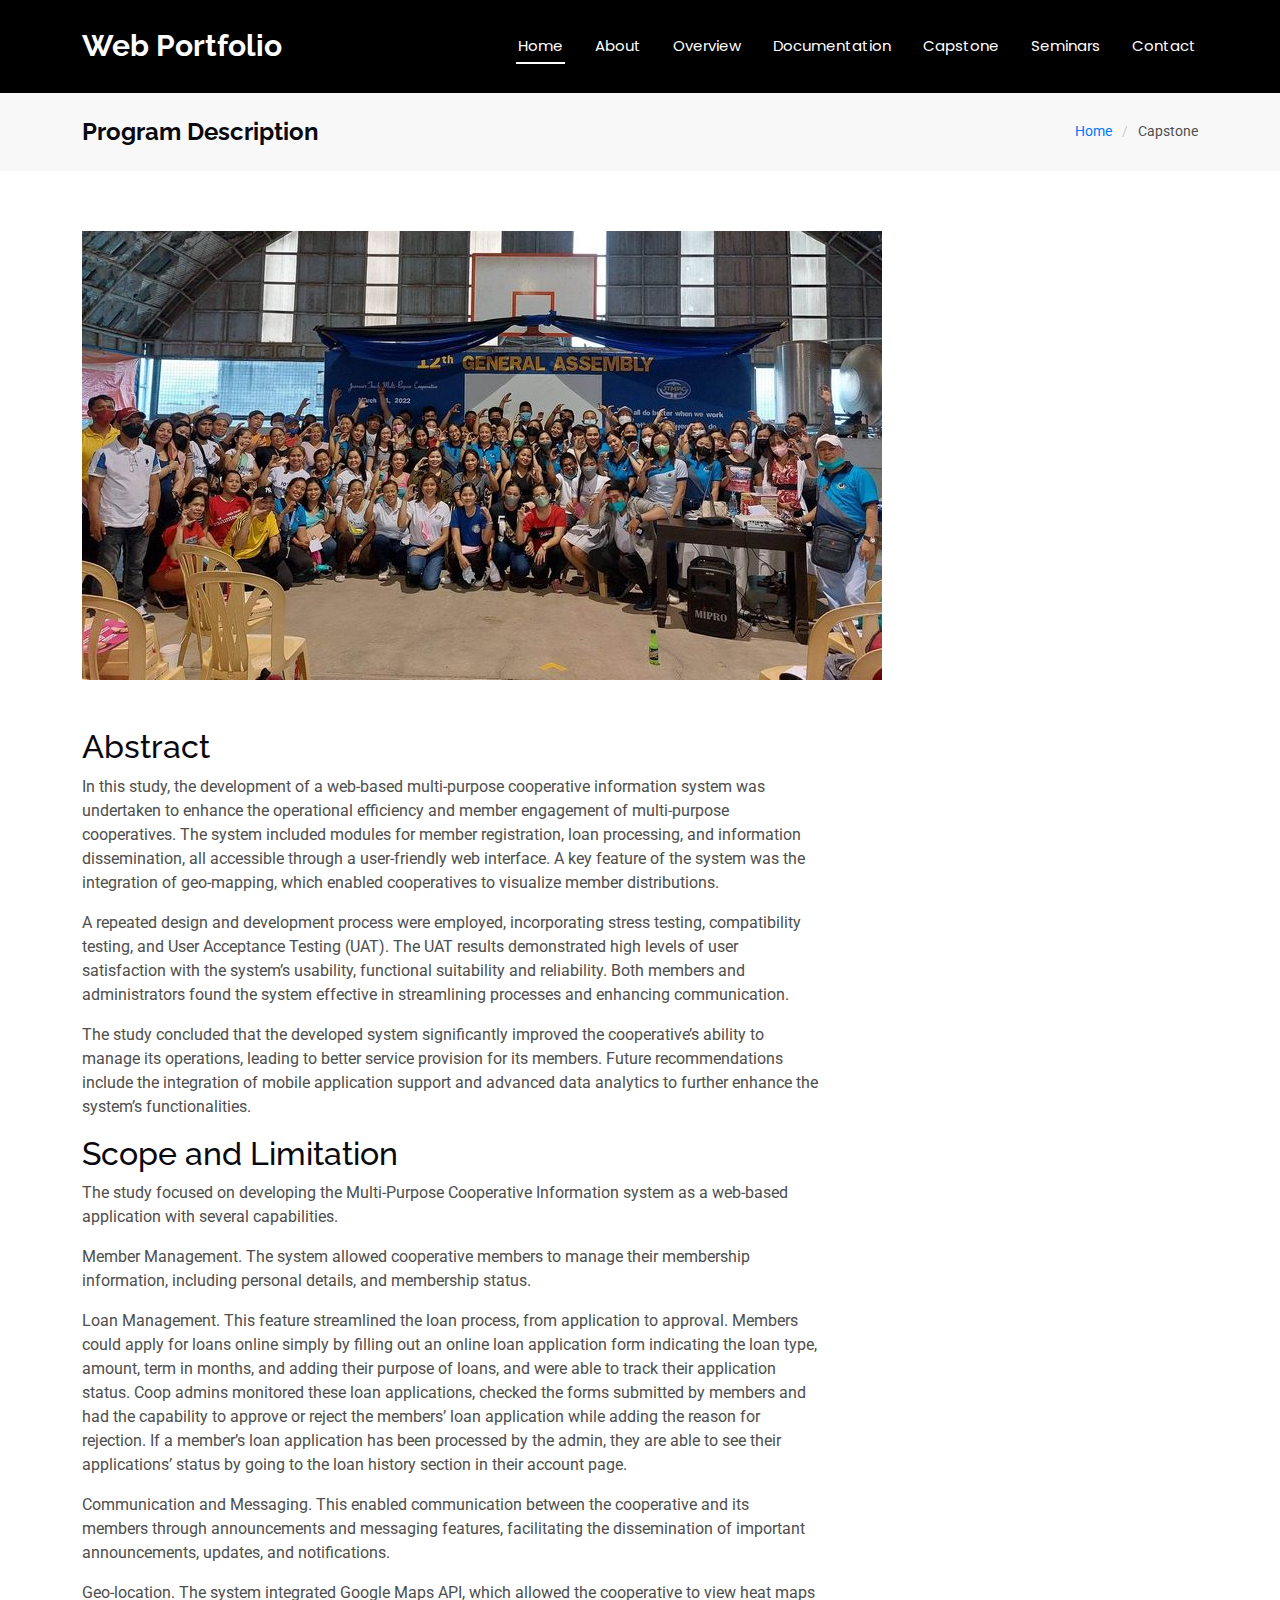
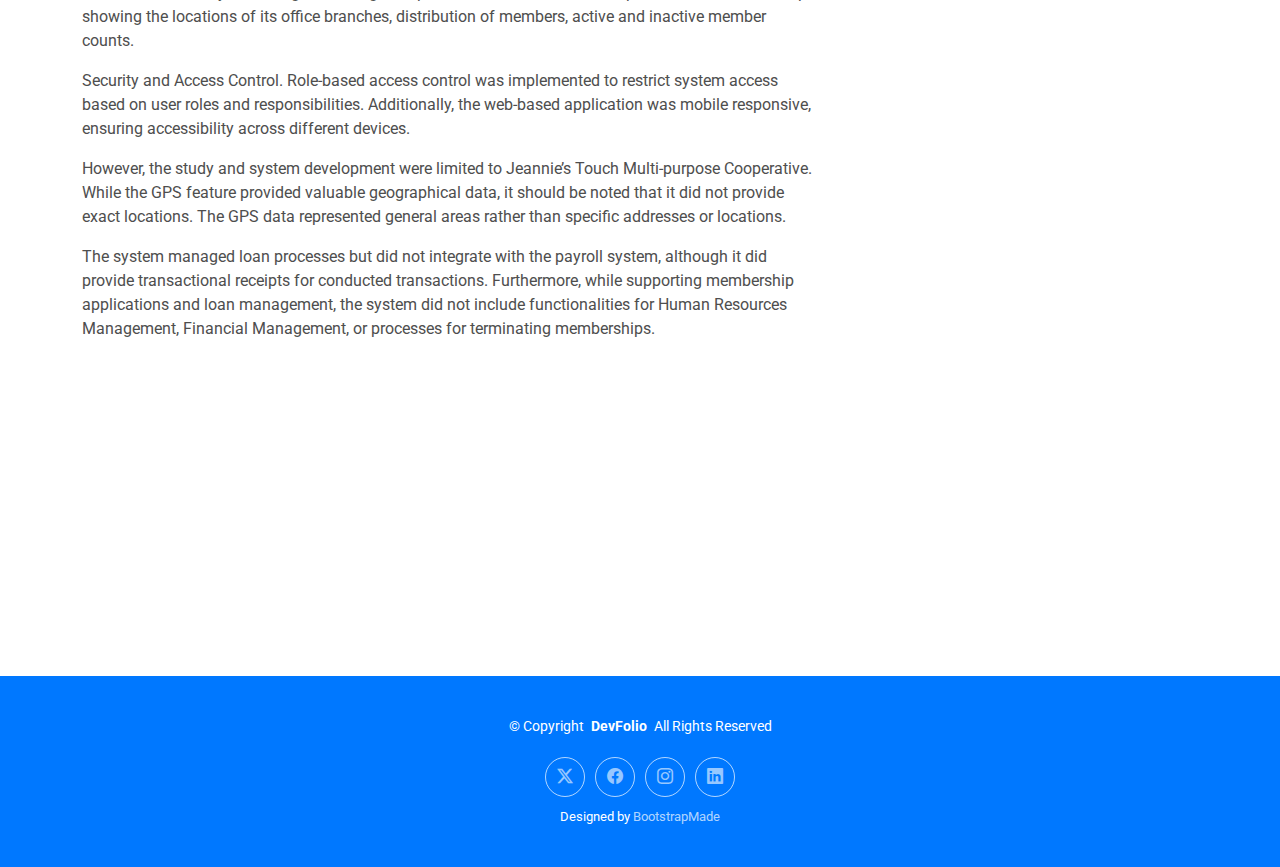
<file: portfolio-details2.html>
<!DOCTYPE html>
<html lang="en">

<head>
  <meta charset="utf-8">
  <meta content="width=device-width, initial-scale=1.0" name="viewport">
  <title>Portfolio Details - DevFolio Bootstrap Template</title>
  <meta content="" name="description">
  <meta content="" name="keywords">

  <!-- Favicons -->
  <link href="assets/img/favicon.png" rel="icon">
  <link href="assets/img/apple-touch-icon.png" rel="apple-touch-icon">

  <!-- Fonts -->
  <link href="https://fonts.googleapis.com" rel="preconnect">
  <link href="https://fonts.gstatic.com" rel="preconnect" crossorigin>
  <link href="https://fonts.googleapis.com/css2?family=Roboto:ital,wght@0,100;0,300;0,400;0,500;0,700;0,900;1,100;1,300;1,400;1,500;1,700;1,900&family=Poppins:ital,wght@0,100;0,200;0,300;0,400;0,500;0,600;0,700;0,800;0,900;1,100;1,200;1,300;1,400;1,500;1,600;1,700;1,800;1,900&family=Raleway:ital,wght@0,100;0,200;0,300;0,400;0,500;0,600;0,700;0,800;0,900;1,100;1,200;1,300;1,400;1,500;1,600;1,700;1,800;1,900&display=swap" rel="stylesheet">

  <!-- Vendor CSS Files -->
  <link href="assets/vendor/bootstrap/css/bootstrap.min.css" rel="stylesheet">
  <link href="assets/vendor/bootstrap-icons/bootstrap-icons.css" rel="stylesheet">
  <link href="assets/vendor/aos/aos.css" rel="stylesheet">
  <link href="assets/vendor/glightbox/css/glightbox.min.css" rel="stylesheet">
  <link href="assets/vendor/swiper/swiper-bundle.min.css" rel="stylesheet">

  <!-- Main CSS File -->
  <link href="assets/css/main.css" rel="stylesheet">

  <!-- =======================================================
  * Template Name: DevFolio
  * Template URL: https://bootstrapmade.com/devfolio-bootstrap-portfolio-html-template/
  * Updated: Jun 29 2024 with Bootstrap v5.3.3
  * Author: BootstrapMade.com
  * License: https://bootstrapmade.com/license/
  ======================================================== -->
</head>

<body class="portfolio-details2-page">

  <header id="header" class="header d-flex align-items-center sticky-top">
    <div class="container-fluid container-xl position-relative d-flex align-items-center justify-content-between">

      <a href="index.html" class="logo d-flex align-items-center">
        <!-- Uncomment the line below if you also wish to use an image logo -->
        <!-- <img src="assets/img/logo.png" alt=""> -->
        <h1 class="sitename">Web Portfolio</h1>
      </a>

      <nav id="navmenu" class="navmenu">
        <ul>
          <li><a href="#hero" class="active">Home<br></a></li>
          <li><a href="#about">About</a></li>
          <li><a href="#services">Overview</a></li>
          <li><a href="#portfolio">Documentation</a></li>
          <li><a href="#capstone">Capstone</a></li>
          <li><a href="#seminars">Seminars</a></li>
          <!--<li class="dropdown"><a href="#"><span>Dropdown</span> <i class="bi bi-chevron-down toggle-dropdown"></i></a>
            <ul>
              <li><a href="#">Dropdown 1</a></li>
              <li class="dropdown"><a href="#"><span>Deep Dropdown</span> <i class="bi bi-chevron-down toggle-dropdown"></i></a>
                <ul>
                  <li><a href="#">Deep Dropdown 1</a></li>
                  <li><a href="#">Deep Dropdown 2</a></li>
                  <li><a href="#">Deep Dropdown 3</a></li>
                  <li><a href="#">Deep Dropdown 4</a></li>
                  <li><a href="#">Deep Dropdown 5</a></li>
                </ul>
              </li>
              <li><a href="#">Dropdown 2</a></li>
              <li><a href="#">Dropdown 3</a></li>
              <li><a href="#">Dropdown 4</a></li>
            </ul> -->
          </li>
          <li><a href="#contact">Contact</a></li>
        </ul>
        <i class="mobile-nav-toggle d-xl-none bi bi-list"></i>
      </nav>

    </div>
  </header>

  <main class="main">

    <!-- Page Title -->
    <div class="page-title" data-aos="fade">
      <div class="container d-lg-flex justify-content-between align-items-center">
        <h1 class="mb-2 mb-lg-0">Program Description</h1>
        <nav class="breadcrumbs">
          <ol>
            <li><a href="index.html">Home</a></li>
            <li class="current">Capstone</li>
          </ol>
        </nav>
      </div>
    </div><!-- End Page Title -->

    <!-- Portfolio Details Section -->
    <section id="portfolio-details2" class="portfolio-details2 section">

      <div class="container" data-aos="fade-up">

        <div class="portfolio-details2-slider swiper init-swiper">
          <script type="application/json" class="swiper-config">
            {
              "loop": true,
              "speed": 600,
              "autoplay": {
                "delay": 5000
              },
              "slidesPerView": "auto",
              "navigation": {
                "nextEl": ".swiper-button-next",
                "prevEl": ".swiper-button-prev"
              },
              "pagination": {
                "el": ".swiper-pagination",
                "type": "bullets",
                "clickable": true
              }
            }
          </script>
          <div class="swiper-wrapper align-items-center">

            <div class="swiper-slide">
              <img src="assets/img/jtmpc-generalassembly2-p-800.jpg" alt="">
            </div>

          </div>
          <div class="swiper-button-prev"></div>
          <div class="swiper-button-next"></div>
          <div class="swiper-pagination"></div>
        </div>

        <div class="row justify-content-between gy-4 mt-4">

          <div class="col-lg-8" data-aos="fade-up">
            <div class="portfolio-description">
              <h2>Abstract</h2>
              <p>
                In this study, the development of a web-based multi-purpose cooperative information system was undertaken to enhance the operational efficiency and member engagement of multi-purpose cooperatives. The system included modules for member registration, loan processing, and information dissemination, all accessible through a user-friendly web interface. A key feature of the system was the integration of geo-mapping, which enabled cooperatives to visualize member distributions.              </p>
              <p>
                A repeated design and development process were employed, incorporating stress testing, compatibility testing, and User Acceptance Testing (UAT). The UAT results demonstrated high levels of user satisfaction with the system’s usability, functional suitability and reliability. Both members and administrators found the system effective in streamlining processes and enhancing communication.              </p>
              <p>
                The study concluded that the developed system significantly improved the cooperative’s ability to manage its operations, leading to better service provision for its members. Future recommendations include the integration of mobile application support and advanced data analytics to further enhance the system’s functionalities.              </p>

              <div class="testimonial-item">
                
                <h2>Scope and Limitation</h2>
                <p>
                  The study focused on developing the Multi-Purpose Cooperative Information system as a web-based application with several capabilities.
                <p>
                  Member Management. The system allowed cooperative members to manage their membership information, including personal details, and membership status.
                <p>
                  Loan Management. This feature streamlined the loan process, from application to approval. Members could apply for loans online simply by filling out an online loan application form indicating the loan type, amount, term in months, and adding their purpose of loans, and were able to track their application status. Coop admins monitored these loan applications, checked the forms submitted by members and had the capability to approve or reject the members’ loan application while adding the reason for rejection. If a member’s loan application has been processed by the admin, they are able to see their applications’ status by going to the loan history section in their account page.  
                <p>
                  Communication and Messaging. This enabled communication between the cooperative and its members through announcements and messaging features, facilitating the dissemination of important announcements, updates, and notifications.
                <p>  
                  Geo-location. The system integrated Google Maps API, which allowed the cooperative to view heat maps showing the locations of its office branches, distribution of members, active and inactive member counts.
                <p>
                  Security and Access Control. Role-based access control was implemented to restrict system access based on user roles and responsibilities. Additionally, the web-based application was mobile responsive, ensuring accessibility across different devices.
                <p>
                  However, the study and system development were limited to Jeannie’s Touch Multi-purpose Cooperative. While the GPS feature provided valuable geographical data, it should be noted that it did not provide exact locations. The GPS data represented general areas rather than specific addresses or locations.
                <p>
                  The system managed loan processes but did not integrate with the payroll system, although it did provide transactional receipts for conducted transactions. Furthermore, while supporting membership applications and loan management, the system did not include functionalities for Human Resources Management, Financial Management, or processes for terminating memberships.
            </div>
          </div>

          <div class="col-lg-3" data-aos="fade-up" data-aos-delay="100">
            <div class="portfolio-info">
              <h3>Project information</h3>
              <ul>
                <li><strong>Category</strong> Web Development</li>
                <li><strong>Client</strong> Jeannie's Touch Multi-Purpose Cooperative</li>
                <li><strong>Project date</strong> 04 September, 2023</li>
                
              </ul>
            </div>
          </div>

        </div>

      </div>

    </section><!-- /Portfolio Details Section -->

  </main>

  <footer id="footer" class="footer accent-background">

    <div class="container">
      <div class="copyright text-center ">
        <p>© <span>Copyright</span> <strong class="px-1 sitename">DevFolio</strong> <span>All Rights Reserved</span></p>
      </div>
      <div class="social-links d-flex justify-content-center">
        <a href=""><i class="bi bi-twitter-x"></i></a>
        <a href=""><i class="bi bi-facebook"></i></a>
        <a href=""><i class="bi bi-instagram"></i></a>
        <a href=""><i class="bi bi-linkedin"></i></a>
      </div>
      <div class="credits">
        <!-- All the links in the footer should remain intact. -->
        <!-- You can delete the links only if you've purchased the pro version. -->
        <!-- Licensing information: https://bootstrapmade.com/license/ -->
        <!-- Purchase the pro version with working PHP/AJAX contact form: [buy-url] -->
        Designed by <a href="https://bootstrapmade.com/">BootstrapMade</a>
      </div>
    </div>

  </footer>

  <!-- Scroll Top -->
  <a href="#" id="scroll-top" class="scroll-top d-flex align-items-center justify-content-center"><i class="bi bi-arrow-up-short"></i></a>

  <!-- Preloader -->
  <div id="preloader"></div>

  <!-- Vendor JS Files -->
  <script src="assets/vendor/bootstrap/js/bootstrap.bundle.min.js"></script>
  <script src="assets/vendor/php-email-form/validate.js"></script>
  <script src="assets/vendor/aos/aos.js"></script>
  <script src="assets/vendor/typed.js/typed.umd.js"></script>
  <script src="assets/vendor/waypoints/noframework.waypoints.js"></script>
  <script src="assets/vendor/purecounter/purecounter_vanilla.js"></script>
  <script src="assets/vendor/glightbox/js/glightbox.min.js"></script>
  <script src="assets/vendor/imagesloaded/imagesloaded.pkgd.min.js"></script>
  <script src="assets/vendor/isotope-layout/isotope.pkgd.min.js"></script>
  <script src="assets/vendor/swiper/swiper-bundle.min.js"></script>

  <!-- Main JS File -->
  <script src="assets/js/main.js"></script>

</body>

</html>
</file>
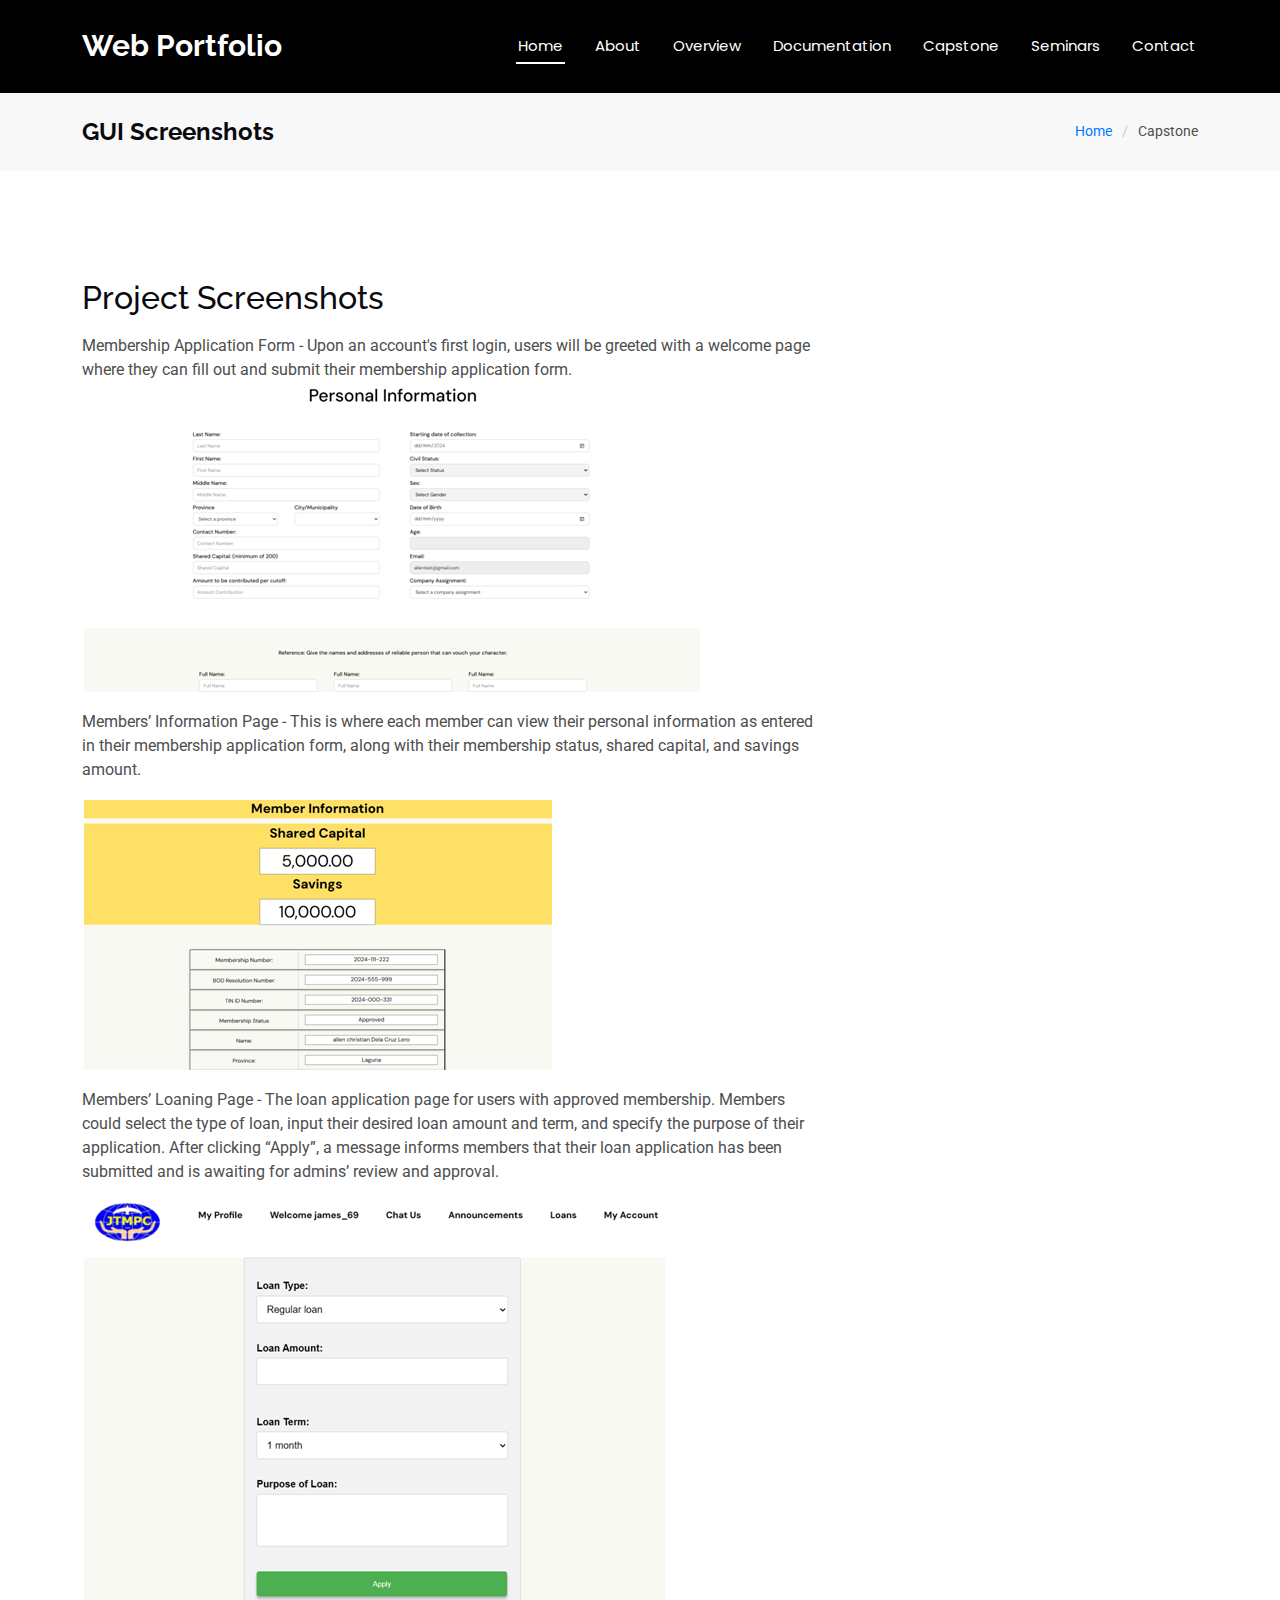
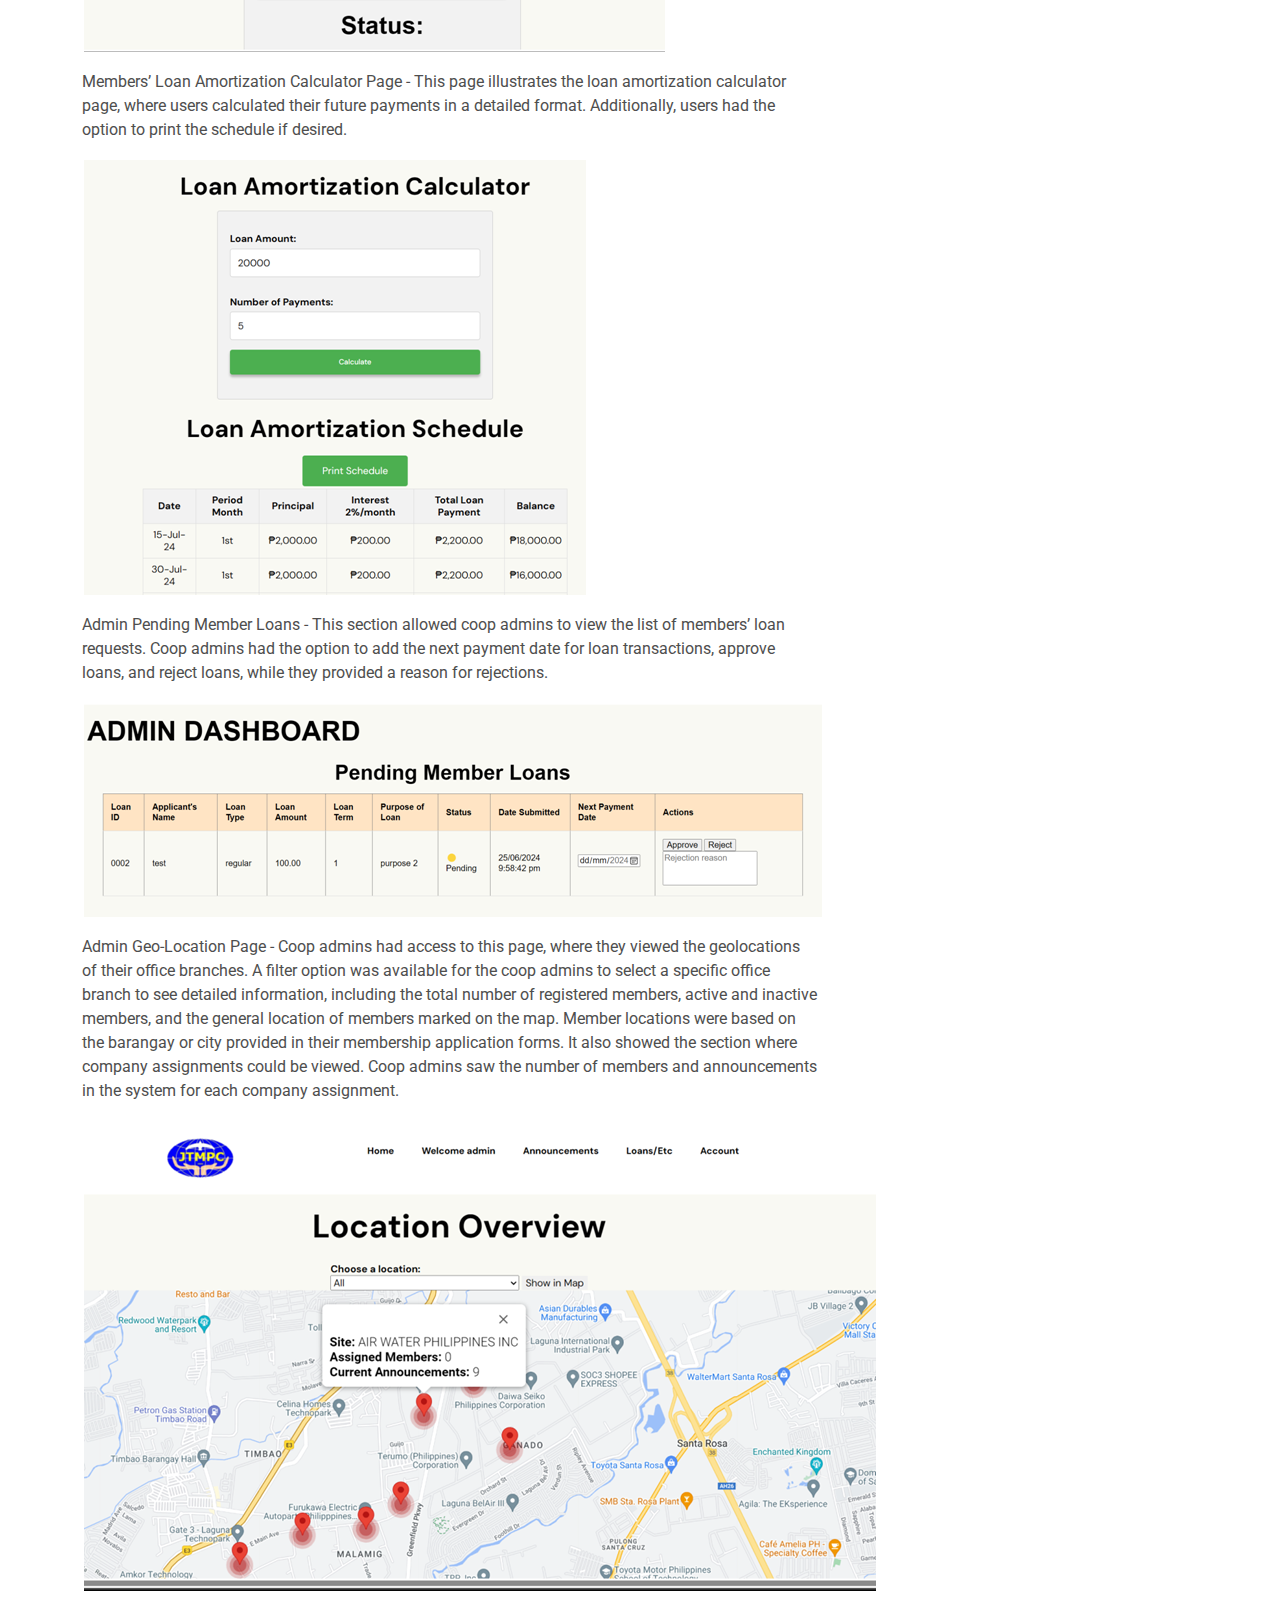
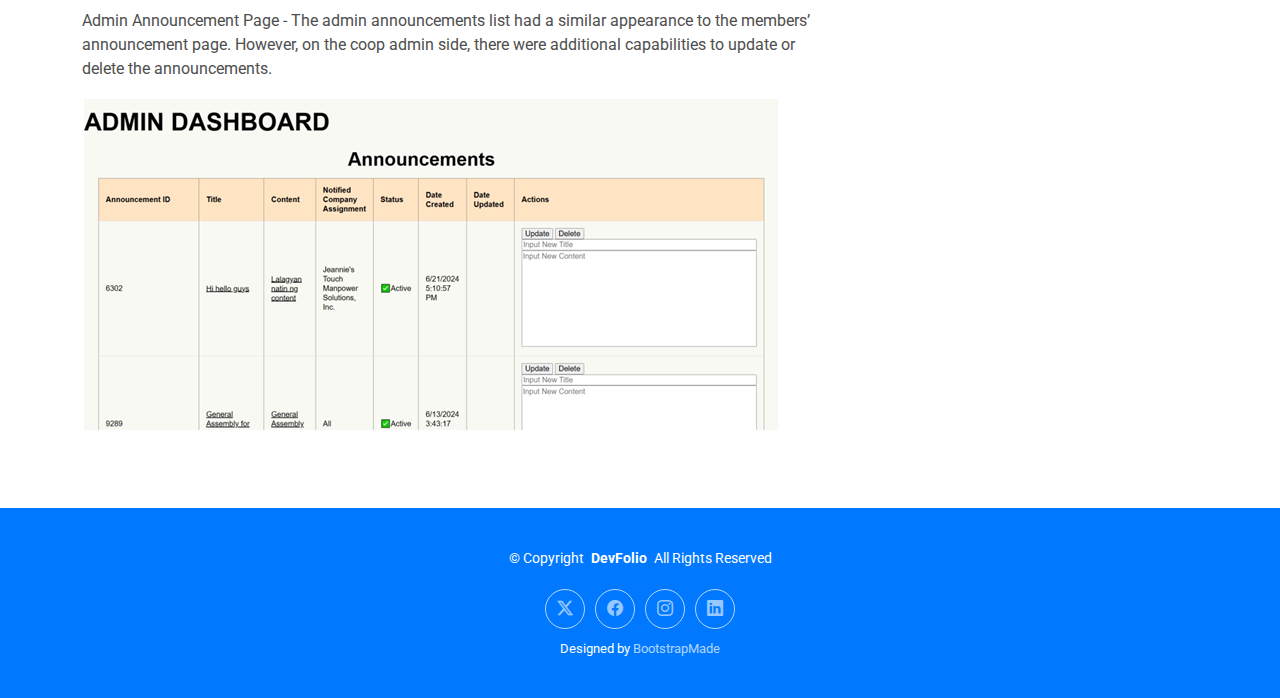
<file: portfolio-details3.html>
<!DOCTYPE html>
<html lang="en">

<head>
  <meta charset="utf-8">
  <meta content="width=device-width, initial-scale=1.0" name="viewport">
  <title>Portfolio Details - DevFolio Bootstrap Template</title>
  <meta content="" name="description">
  <meta content="" name="keywords">

  <!-- Favicons -->
  <link href="assets/img/favicon.png" rel="icon">
  <link href="assets/img/apple-touch-icon.png" rel="apple-touch-icon">

  <!-- Fonts -->
  <link href="https://fonts.googleapis.com" rel="preconnect">
  <link href="https://fonts.gstatic.com" rel="preconnect" crossorigin>
  <link href="https://fonts.googleapis.com/css2?family=Roboto:ital,wght@0,100;0,300;0,400;0,500;0,700;0,900;1,100;1,300;1,400;1,500;1,700;1,900&family=Poppins:ital,wght@0,100;0,200;0,300;0,400;0,500;0,600;0,700;0,800;0,900;1,100;1,200;1,300;1,400;1,500;1,600;1,700;1,800;1,900&family=Raleway:ital,wght@0,100;0,200;0,300;0,400;0,500;0,600;0,700;0,800;0,900;1,100;1,200;1,300;1,400;1,500;1,600;1,700;1,800;1,900&display=swap" rel="stylesheet">

  <!-- Vendor CSS Files -->
  <link href="assets/vendor/bootstrap/css/bootstrap.min.css" rel="stylesheet">
  <link href="assets/vendor/bootstrap-icons/bootstrap-icons.css" rel="stylesheet">
  <link href="assets/vendor/aos/aos.css" rel="stylesheet">
  <link href="assets/vendor/glightbox/css/glightbox.min.css" rel="stylesheet">
  <link href="assets/vendor/swiper/swiper-bundle.min.css" rel="stylesheet">

  <!-- Main CSS File -->
  <link href="assets/css/main.css" rel="stylesheet">

  <!-- =======================================================
  * Template Name: DevFolio
  * Template URL: https://bootstrapmade.com/devfolio-bootstrap-portfolio-html-template/
  * Updated: Jun 29 2024 with Bootstrap v5.3.3
  * Author: BootstrapMade.com
  * License: https://bootstrapmade.com/license/
  ======================================================== -->
</head>

<body class="portfolio-details2-page">

  <header id="header" class="header d-flex align-items-center sticky-top">
    <div class="container-fluid container-xl position-relative d-flex align-items-center justify-content-between">

      <a href="index.html" class="logo d-flex align-items-center">
        <!-- Uncomment the line below if you also wish to use an image logo -->
        <!-- <img src="assets/img/logo.png" alt=""> -->
        <h1 class="sitename">Web Portfolio</h1>
      </a>

      <nav id="navmenu" class="navmenu">
        <ul>
          <li><a href="#hero" class="active">Home<br></a></li>
          <li><a href="#about">About</a></li>
          <li><a href="#services">Overview</a></li>
          <li><a href="#portfolio">Documentation</a></li>
          <li><a href="#capstone">Capstone</a></li>
          <li><a href="#seminars">Seminars</a></li>
          <!--<li class="dropdown"><a href="#"><span>Dropdown</span> <i class="bi bi-chevron-down toggle-dropdown"></i></a>
            <ul>
              <li><a href="#">Dropdown 1</a></li>
              <li class="dropdown"><a href="#"><span>Deep Dropdown</span> <i class="bi bi-chevron-down toggle-dropdown"></i></a>
                <ul>
                  <li><a href="#">Deep Dropdown 1</a></li>
                  <li><a href="#">Deep Dropdown 2</a></li>
                  <li><a href="#">Deep Dropdown 3</a></li>
                  <li><a href="#">Deep Dropdown 4</a></li>
                  <li><a href="#">Deep Dropdown 5</a></li>
                </ul>
              </li>
              <li><a href="#">Dropdown 2</a></li>
              <li><a href="#">Dropdown 3</a></li>
              <li><a href="#">Dropdown 4</a></li>
            </ul> -->
          </li>
          <li><a href="#contact">Contact</a></li>
        </ul>
        <i class="mobile-nav-toggle d-xl-none bi bi-list"></i>
      </nav>

    </div>
  </header>

  <main class="main">

    <!-- Page Title -->
    <div class="page-title" data-aos="fade">
      <div class="container d-lg-flex justify-content-between align-items-center">
        <h1 class="mb-2 mb-lg-0">GUI Screenshots</h1>
        <nav class="breadcrumbs">
          <ol>
            <li><a href="index.html">Home</a></li>
            <li class="current">Capstone</li>
          </ol>
        </nav>
      </div>
    </div><!-- End Page Title -->

    <!-- Portfolio Details Section -->
    <section id="portfolio-details2" class="portfolio-details2 section">

      <div class="container" data-aos="fade-up">

        <div class="portfolio-details2-slider swiper init-swiper">
          <script type="application/json" class="swiper-config">
            {
              "loop": true,
              "speed": 600,
              "autoplay": {
                "delay": 5000
              },
              "slidesPerView": "auto",
              "navigation": {
                "nextEl": ".swiper-button-next",
                "prevEl": ".swiper-button-prev"
              },
              "pagination": {
                "el": ".swiper-pagination",
                "type": "bullets",
                "clickable": true
              }
            }
          </script>
          <div class="swiper-wrapper align-items-center">

          </div>
          <div class="swiper-button-prev"></div>
          <div class="swiper-button-next"></div>
          <div class="swiper-pagination"></div>
        </div>

        <div class="row justify-content-between gy-4 mt-4">

          <div class="col-lg-8" data-aos="fade-up">
            <div class="portfolio-description">
              <h2>Project Screenshots</h2>
              <p>
                <p>
                  <p>
                    <p>
                Membership Application Form - Upon an account's first login, users will be greeted with a welcome page where they can fill out and submit their membership application form.
              <img src="assets/img/maf.png" class="testimonial-img align" alt="">
              <p>
              <p>
                <p>
                  <p>
                    Members’ Information Page - This is where each member can view their personal information as entered in their membership application form, along with their membership status, shared capital, and savings amount.              </p>
              <img src="assets/img/savings.png" class="testimonial-img" alt="">
              <p>
                <p>
                <p>
                  <p>
                    Members’ Loaning Page - The loan application page for users with  approved membership.  Members could select the type of loan, input their desired loan amount and term, and specify the purpose of their application. After clicking “Apply”, a message informs members that their loan application has been submitted and is awaiting for admins’ review and approval.              </p>
               <img src="assets/img/loaning.png" class="testimonial-img" alt="">
               <p>
                <p>
                  <p>
                    <p>
                Members’ Loan Amortization Calculator Page - This page illustrates the loan amortization calculator page, where users calculated their future payments in a detailed format. Additionally, users had the option to print the schedule if desired.              </p>
               <img src="assets/img/jtmpc-loan.png" class="testimonial-img" alt="">
              <p>
                <p>
                  <p>
                    <p>
                Admin Pending Member Loans - This section allowed coop admins to view the list of members’ loan requests. Coop admins had the option to add the next payment date for loan transactions, approve loans, and reject loans, while they provided a reason for rejections.               </p>
                <img src="assets/img/pending.png" class="testimonial-img" alt="">
               <p>
                <p>
                  <p>
                    <p>
                Admin Geo-Location Page - Coop admins had access to this page, where they viewed the geolocations of their office branches. A filter option was available for the coop admins to select a specific office branch to see detailed information, including the total number of registered members, active and inactive members, and the general location of members marked on the map. Member locations were based on the barangay or city provided in their membership application forms. It also showed the section where company assignments could be viewed. Coop admins saw the number of members and announcements in the system for each company assignment.               </p>
                <img src="assets/img/loc-overview.png" class="testimonial-img" alt="">
               <p>
                <p>
                  <p>
                    <p>
                Admin Announcement Page - The admin announcements list had a similar appearance to the members’ announcement page. However, on the coop admin side, there were additional capabilities to update or delete the announcements.               </p>
                <img src="assets/img/announcement.png" class="testimonial-img" alt="">
               <p>
                <p>
                  <p>
                    <p>
              <div class="testimonial-item">
                
                
            </div>
          </div>

          <div class="col-lg-3" data-aos="fade-up" data-aos-delay="100">
            <div class="portfolio-info">

                
              </ul>
            </div>
          </div>

        </div>

      </div>

    </section><!-- /Portfolio Details Section -->

  </main>

  <footer id="footer" class="footer accent-background">

    <div class="container">
      <div class="copyright text-center ">
        <p>© <span>Copyright</span> <strong class="px-1 sitename">DevFolio</strong> <span>All Rights Reserved</span></p>
      </div>
      <div class="social-links d-flex justify-content-center">
        <a href=""><i class="bi bi-twitter-x"></i></a>
        <a href=""><i class="bi bi-facebook"></i></a>
        <a href=""><i class="bi bi-instagram"></i></a>
        <a href=""><i class="bi bi-linkedin"></i></a>
      </div>
      <div class="credits">
        <!-- All the links in the footer should remain intact. -->
        <!-- You can delete the links only if you've purchased the pro version. -->
        <!-- Licensing information: https://bootstrapmade.com/license/ -->
        <!-- Purchase the pro version with working PHP/AJAX contact form: [buy-url] -->
        Designed by <a href="https://bootstrapmade.com/">BootstrapMade</a>
      </div>
    </div>

  </footer>

  <!-- Scroll Top -->
  <a href="#" id="scroll-top" class="scroll-top d-flex align-items-center justify-content-center"><i class="bi bi-arrow-up-short"></i></a>

  <!-- Preloader -->
  <div id="preloader"></div>

  <!-- Vendor JS Files -->
  <script src="assets/vendor/bootstrap/js/bootstrap.bundle.min.js"></script>
  <script src="assets/vendor/php-email-form/validate.js"></script>
  <script src="assets/vendor/aos/aos.js"></script>
  <script src="assets/vendor/typed.js/typed.umd.js"></script>
  <script src="assets/vendor/waypoints/noframework.waypoints.js"></script>
  <script src="assets/vendor/purecounter/purecounter_vanilla.js"></script>
  <script src="assets/vendor/glightbox/js/glightbox.min.js"></script>
  <script src="assets/vendor/imagesloaded/imagesloaded.pkgd.min.js"></script>
  <script src="assets/vendor/isotope-layout/isotope.pkgd.min.js"></script>
  <script src="assets/vendor/swiper/swiper-bundle.min.js"></script>

  <!-- Main JS File -->
  <script src="assets/js/main.js"></script>

</body>

</html>
</file>
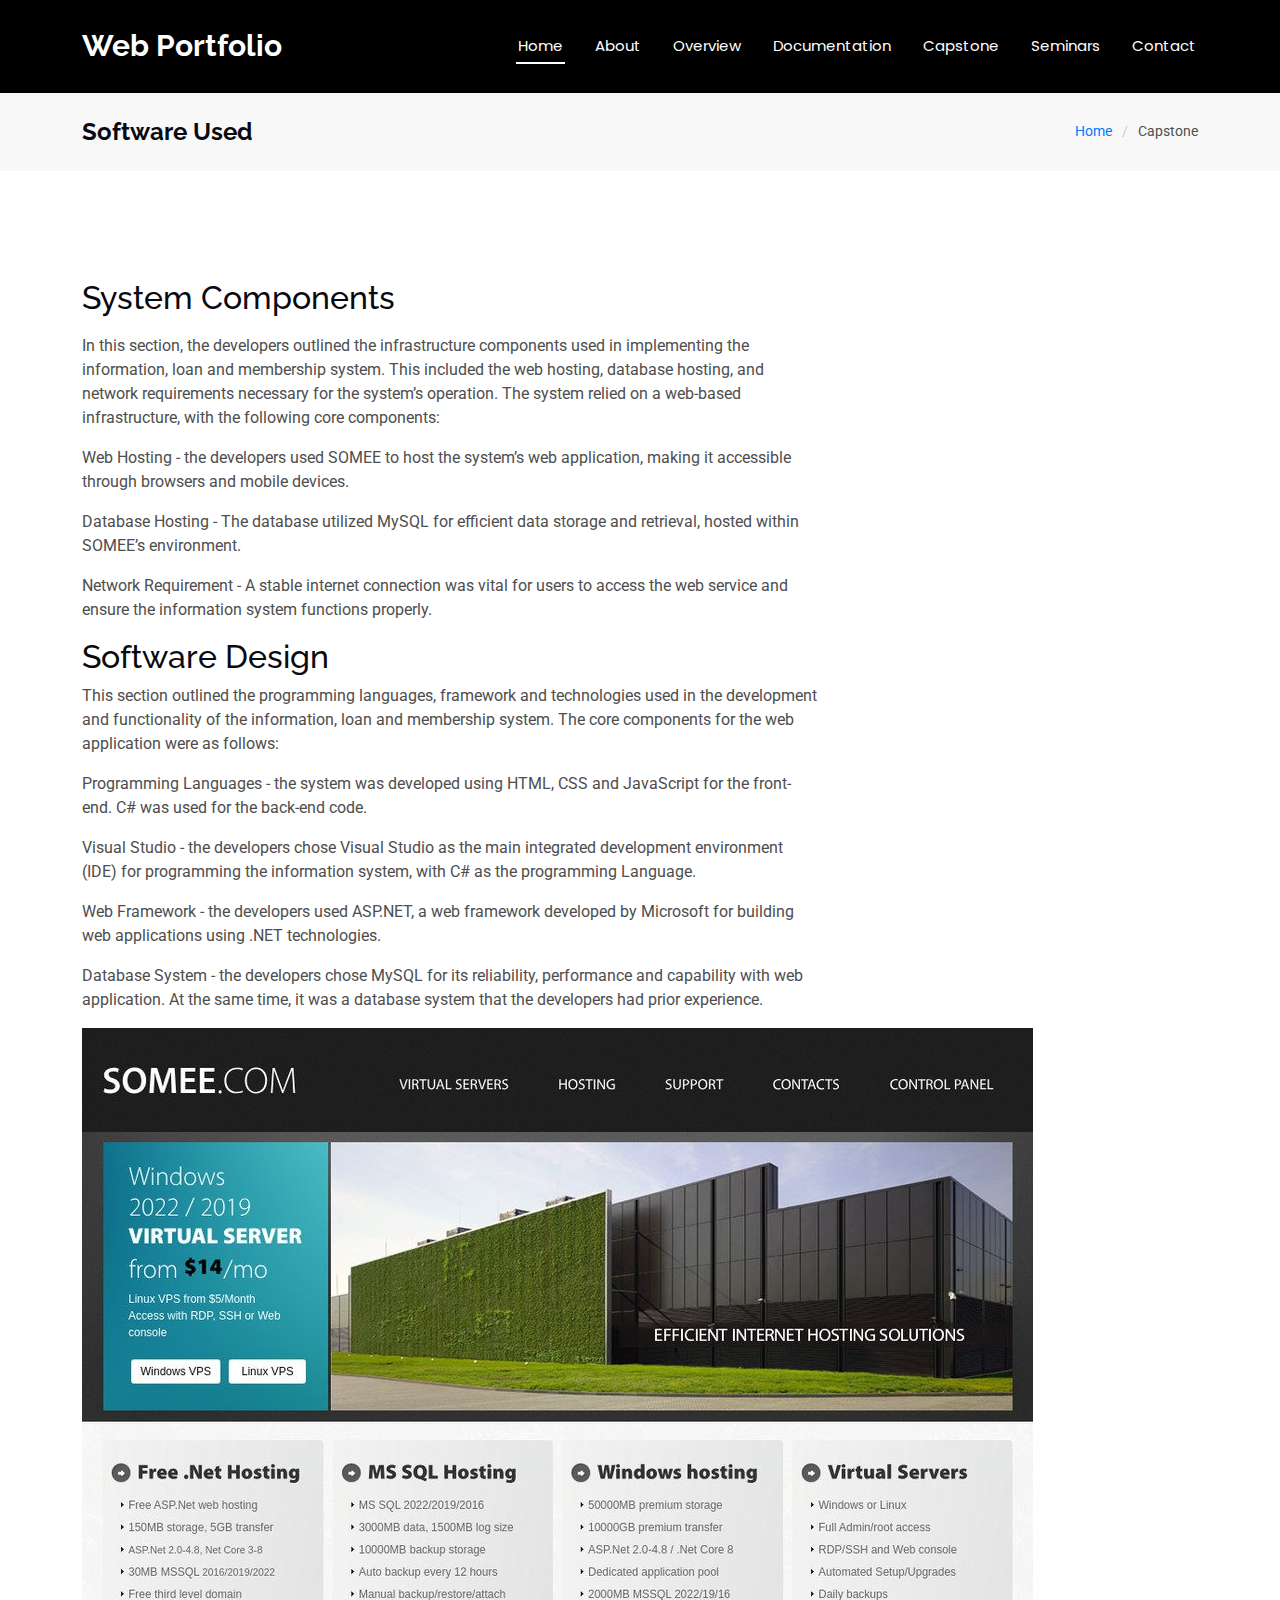
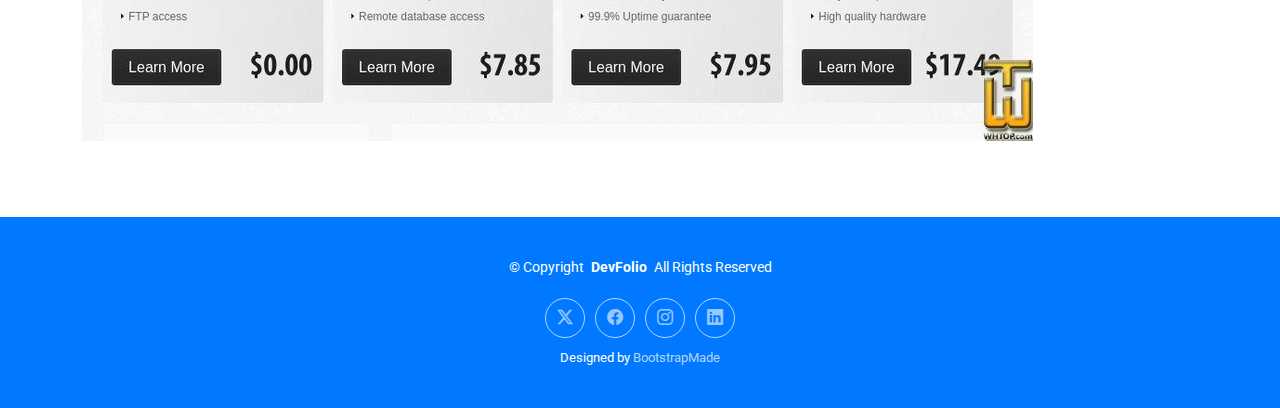
<file: portfolio-details4.html>
<!DOCTYPE html>
<html lang="en">

<head>
  <meta charset="utf-8">
  <meta content="width=device-width, initial-scale=1.0" name="viewport">
  <title>Portfolio Details - DevFolio Bootstrap Template</title>
  <meta content="" name="description">
  <meta content="" name="keywords">

  <!-- Favicons -->
  <link href="assets/img/favicon.png" rel="icon">
  <link href="assets/img/apple-touch-icon.png" rel="apple-touch-icon">

  <!-- Fonts -->
  <link href="https://fonts.googleapis.com" rel="preconnect">
  <link href="https://fonts.gstatic.com" rel="preconnect" crossorigin>
  <link href="https://fonts.googleapis.com/css2?family=Roboto:ital,wght@0,100;0,300;0,400;0,500;0,700;0,900;1,100;1,300;1,400;1,500;1,700;1,900&family=Poppins:ital,wght@0,100;0,200;0,300;0,400;0,500;0,600;0,700;0,800;0,900;1,100;1,200;1,300;1,400;1,500;1,600;1,700;1,800;1,900&family=Raleway:ital,wght@0,100;0,200;0,300;0,400;0,500;0,600;0,700;0,800;0,900;1,100;1,200;1,300;1,400;1,500;1,600;1,700;1,800;1,900&display=swap" rel="stylesheet">

  <!-- Vendor CSS Files -->
  <link href="assets/vendor/bootstrap/css/bootstrap.min.css" rel="stylesheet">
  <link href="assets/vendor/bootstrap-icons/bootstrap-icons.css" rel="stylesheet">
  <link href="assets/vendor/aos/aos.css" rel="stylesheet">
  <link href="assets/vendor/glightbox/css/glightbox.min.css" rel="stylesheet">
  <link href="assets/vendor/swiper/swiper-bundle.min.css" rel="stylesheet">

  <!-- Main CSS File -->
  <link href="assets/css/main.css" rel="stylesheet">

  <!-- =======================================================
  * Template Name: DevFolio
  * Template URL: https://bootstrapmade.com/devfolio-bootstrap-portfolio-html-template/
  * Updated: Jun 29 2024 with Bootstrap v5.3.3
  * Author: BootstrapMade.com
  * License: https://bootstrapmade.com/license/
  ======================================================== -->
</head>

<body class="portfolio-details2-page">

  <header id="header" class="header d-flex align-items-center sticky-top">
    <div class="container-fluid container-xl position-relative d-flex align-items-center justify-content-between">

      <a href="index.html" class="logo d-flex align-items-center">
        <!-- Uncomment the line below if you also wish to use an image logo -->
        <!-- <img src="assets/img/logo.png" alt=""> -->
        <h1 class="sitename">Web Portfolio</h1>
      </a>

      <nav id="navmenu" class="navmenu">
        <ul>
          <li><a href="#hero" class="active">Home<br></a></li>
          <li><a href="#about">About</a></li>
          <li><a href="#services">Overview</a></li>
          <li><a href="#portfolio">Documentation</a></li>
          <li><a href="#capstone">Capstone</a></li>
          <li><a href="#seminars">Seminars</a></li>
          <!--<li class="dropdown"><a href="#"><span>Dropdown</span> <i class="bi bi-chevron-down toggle-dropdown"></i></a>
            <ul>
              <li><a href="#">Dropdown 1</a></li>
              <li class="dropdown"><a href="#"><span>Deep Dropdown</span> <i class="bi bi-chevron-down toggle-dropdown"></i></a>
                <ul>
                  <li><a href="#">Deep Dropdown 1</a></li>
                  <li><a href="#">Deep Dropdown 2</a></li>
                  <li><a href="#">Deep Dropdown 3</a></li>
                  <li><a href="#">Deep Dropdown 4</a></li>
                  <li><a href="#">Deep Dropdown 5</a></li>
                </ul>
              </li>
              <li><a href="#">Dropdown 2</a></li>
              <li><a href="#">Dropdown 3</a></li>
              <li><a href="#">Dropdown 4</a></li>
            </ul> -->
          </li>
          <li><a href="#contact">Contact</a></li>
        </ul>
        <i class="mobile-nav-toggle d-xl-none bi bi-list"></i>
      </nav>

    </div>
  </header>

  <main class="main">

    <!-- Page Title -->
    <div class="page-title" data-aos="fade">
      <div class="container d-lg-flex justify-content-between align-items-center">
        <h1 class="mb-2 mb-lg-0">Software Used</h1>
        <nav class="breadcrumbs">
          <ol>
            <li><a href="index.html">Home</a></li>
            <li class="current">Capstone</li>
          </ol>
        </nav>
      </div>
    </div><!-- End Page Title -->

    <!-- Portfolio Details Section -->
    <section id="portfolio-details2" class="portfolio-details2 section">

      <div class="container" data-aos="fade-up">

        <div class="portfolio-details2-slider swiper init-swiper">
          <script type="application/json" class="swiper-config">
            {
              "loop": true,
              "speed": 600,
              "autoplay": {
                "delay": 5000
              },
              "slidesPerView": "auto",
              "navigation": {
                "nextEl": ".swiper-button-next",
                "prevEl": ".swiper-button-prev"
              },
              "pagination": {
                "el": ".swiper-pagination",
                "type": "bullets",
                "clickable": true
              }
            }
          </script>
          <div class="swiper-wrapper align-items-center">

          </div>
          <div class="swiper-button-prev"></div>
          <div class="swiper-button-next"></div>
          <div class="swiper-pagination"></div>
        </div>

        <div class="row justify-content-between gy-4 mt-4">

          <div class="col-lg-8" data-aos="fade-up">
            <div class="portfolio-description">
              <h2>System Components</h2>

              
              <p>
                <p>
                  <p>
                    <p>
                      In this section, the developers outlined the infrastructure components used in implementing the information, loan and membership system. This included the web hosting, database hosting, and network requirements necessary for the system’s operation. The system relied on a web-based infrastructure, with the following core components: 
              <p>
              <p>
                <p>
                  <p>
                    Web Hosting - the developers used SOMEE to host the system’s web application, making it accessible through browsers and mobile devices.              </p>
              
              <p>
                <p>
                <p>
                  <p>
                    Database Hosting - The database utilized MySQL for efficient data storage and retrieval, hosted within SOMEE’s environment.              </p>
         
               <p>
                <p>
                  <p>
                    <p>
                      Network Requirement - A stable internet connection was vital for users to access the web service and ensure the information system functions properly.              </p>
               
              <p>
                <p>
                  <p>
                    <p>
                      <h2>Software Design</h2>
                      This section outlined the programming languages, framework and technologies used in the development and functionality of the information, loan and membership system. The core components for the web application were as follows:               </p>
                
               <p>
                <p>
                  <p>
                    <p>
                      Programming Languages - the system was developed using HTML, CSS and JavaScript for the front-end. C# was used for the back-end code.               </p>
                
               <p>
                <p>
                  <p>
                    <p>
                      Visual Studio - the developers chose Visual Studio as the main integrated development environment (IDE) for programming the information system, with C# as the programming Language.               </p>
                
               <p>
                <p>
                  <p>
                    <p>
                      Web Framework - the developers used ASP.NET, a web framework developed by Microsoft for building web applications using .NET technologies.                </p>
                
               <p>
                <p>
                  <p>
                    <p>
                      Database System - the developers chose MySQL for its reliability, performance and capability with web application. At the same time, it was  a database system that the developers had prior experience.                </p>
                
                      <p>
                       <p>
                         <p>
                           <p>
                            <img src="assets/img/somee.com-big.jpg" class="testimonial-img" alt="">
              <div class="testimonial-item">
                
                
            </div>
          </div>

          <div class="col-lg-3" data-aos="fade-up" data-aos-delay="100">
            <div class="portfolio-info">

                
              </ul>
            </div>
          </div>

        </div>

      </div>

    </section><!-- /Portfolio Details Section -->

  </main>

  <footer id="footer" class="footer accent-background">

    <div class="container">
      <div class="copyright text-center ">
        <p>© <span>Copyright</span> <strong class="px-1 sitename">DevFolio</strong> <span>All Rights Reserved</span></p>
      </div>
      <div class="social-links d-flex justify-content-center">
        <a href=""><i class="bi bi-twitter-x"></i></a>
        <a href=""><i class="bi bi-facebook"></i></a>
        <a href=""><i class="bi bi-instagram"></i></a>
        <a href=""><i class="bi bi-linkedin"></i></a>
      </div>
      <div class="credits">
        <!-- All the links in the footer should remain intact. -->
        <!-- You can delete the links only if you've purchased the pro version. -->
        <!-- Licensing information: https://bootstrapmade.com/license/ -->
        <!-- Purchase the pro version with working PHP/AJAX contact form: [buy-url] -->
        Designed by <a href="https://bootstrapmade.com/">BootstrapMade</a>
      </div>
    </div>

  </footer>

  <!-- Scroll Top -->
  <a href="#" id="scroll-top" class="scroll-top d-flex align-items-center justify-content-center"><i class="bi bi-arrow-up-short"></i></a>

  <!-- Preloader -->
  <div id="preloader"></div>

  <!-- Vendor JS Files -->
  <script src="assets/vendor/bootstrap/js/bootstrap.bundle.min.js"></script>
  <script src="assets/vendor/php-email-form/validate.js"></script>
  <script src="assets/vendor/aos/aos.js"></script>
  <script src="assets/vendor/typed.js/typed.umd.js"></script>
  <script src="assets/vendor/waypoints/noframework.waypoints.js"></script>
  <script src="assets/vendor/purecounter/purecounter_vanilla.js"></script>
  <script src="assets/vendor/glightbox/js/glightbox.min.js"></script>
  <script src="assets/vendor/imagesloaded/imagesloaded.pkgd.min.js"></script>
  <script src="assets/vendor/isotope-layout/isotope.pkgd.min.js"></script>
  <script src="assets/vendor/swiper/swiper-bundle.min.js"></script>

  <!-- Main JS File -->
  <script src="assets/js/main.js"></script>

</body>

</html>
</file>
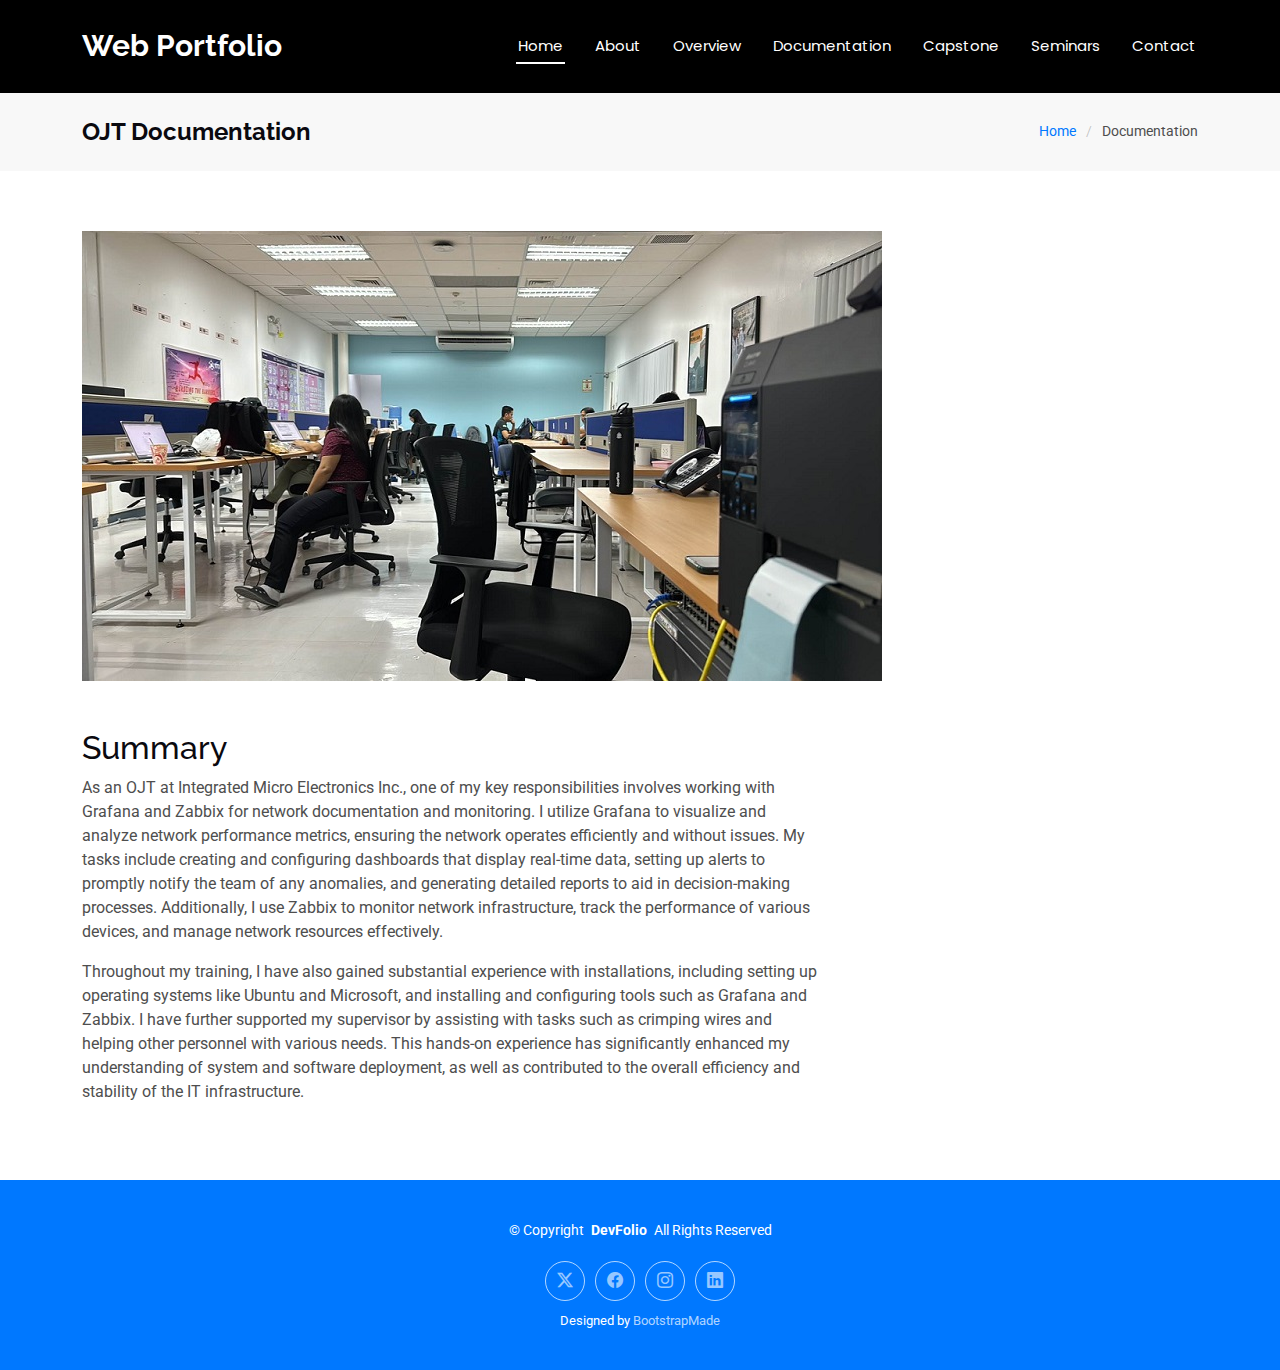
<file: portfolio-details5.html>
<!DOCTYPE html>
<html lang="en">

<head>
  <meta charset="utf-8">
  <meta content="width=device-width, initial-scale=1.0" name="viewport">
  <title>Portfolio Details - DevFolio Bootstrap Template</title>
  <meta content="" name="description">
  <meta content="" name="keywords">

  <!-- Favicons -->
  <link href="assets/img/favicon.png" rel="icon">
  <link href="assets/img/apple-touch-icon.png" rel="apple-touch-icon">

  <!-- Fonts -->
  <link href="https://fonts.googleapis.com" rel="preconnect">
  <link href="https://fonts.gstatic.com" rel="preconnect" crossorigin>
  <link href="https://fonts.googleapis.com/css2?family=Roboto:ital,wght@0,100;0,300;0,400;0,500;0,700;0,900;1,100;1,300;1,400;1,500;1,700;1,900&family=Poppins:ital,wght@0,100;0,200;0,300;0,400;0,500;0,600;0,700;0,800;0,900;1,100;1,200;1,300;1,400;1,500;1,600;1,700;1,800;1,900&family=Raleway:ital,wght@0,100;0,200;0,300;0,400;0,500;0,600;0,700;0,800;0,900;1,100;1,200;1,300;1,400;1,500;1,600;1,700;1,800;1,900&display=swap" rel="stylesheet">

  <!-- Vendor CSS Files -->
  <link href="assets/vendor/bootstrap/css/bootstrap.min.css" rel="stylesheet">
  <link href="assets/vendor/bootstrap-icons/bootstrap-icons.css" rel="stylesheet">
  <link href="assets/vendor/aos/aos.css" rel="stylesheet">
  <link href="assets/vendor/glightbox/css/glightbox.min.css" rel="stylesheet">
  <link href="assets/vendor/swiper/swiper-bundle.min.css" rel="stylesheet">

  <!-- Main CSS File -->
  <link href="assets/css/main.css" rel="stylesheet">

  <!-- =======================================================
  * Template Name: DevFolio
  * Template URL: https://bootstrapmade.com/devfolio-bootstrap-portfolio-html-template/
  * Updated: Jun 29 2024 with Bootstrap v5.3.3
  * Author: BootstrapMade.com
  * License: https://bootstrapmade.com/license/
  ======================================================== -->
</head>

<body class="portfolio-details2-page">

  <header id="header" class="header d-flex align-items-center sticky-top">
    <div class="container-fluid container-xl position-relative d-flex align-items-center justify-content-between">

      <a href="index.html" class="logo d-flex align-items-center">
        <!-- Uncomment the line below if you also wish to use an image logo -->
        <!-- <img src="assets/img/logo.png" alt=""> -->
        <h1 class="sitename">Web Portfolio</h1>
      </a>

      <nav id="navmenu" class="navmenu">
        <ul>
          <li><a href="#hero" class="active">Home<br></a></li>
          <li><a href="#about">About</a></li>
          <li><a href="#services">Overview</a></li>
          <li><a href="#portfolio">Documentation</a></li>
          <li><a href="#capstone">Capstone</a></li>
          <li><a href="#seminars">Seminars</a></li>
          <!--<li class="dropdown"><a href="#"><span>Dropdown</span> <i class="bi bi-chevron-down toggle-dropdown"></i></a>
            <ul>
              <li><a href="#">Dropdown 1</a></li>
              <li class="dropdown"><a href="#"><span>Deep Dropdown</span> <i class="bi bi-chevron-down toggle-dropdown"></i></a>
                <ul>
                  <li><a href="#">Deep Dropdown 1</a></li>
                  <li><a href="#">Deep Dropdown 2</a></li>
                  <li><a href="#">Deep Dropdown 3</a></li>
                  <li><a href="#">Deep Dropdown 4</a></li>
                  <li><a href="#">Deep Dropdown 5</a></li>
                </ul>
              </li>
              <li><a href="#">Dropdown 2</a></li>
              <li><a href="#">Dropdown 3</a></li>
              <li><a href="#">Dropdown 4</a></li>
            </ul> -->
          </li>
          <li><a href="#contact">Contact</a></li>
        </ul>
        <i class="mobile-nav-toggle d-xl-none bi bi-list"></i>
      </nav>

    </div>
  </header>

  <main class="main">

    <!-- Page Title -->
    <div class="page-title" data-aos="fade">
      <div class="container d-lg-flex justify-content-between align-items-center">
        <h1 class="mb-2 mb-lg-0">OJT Documentation</h1>
        <nav class="breadcrumbs">
          <ol>
            <li><a href="index.html">Home</a></li>
            <li class="current">Documentation</li>
          </ol>
        </nav>
      </div>
    </div><!-- End Page Title -->

    <!-- Portfolio Details Section -->
    <section id="portfolio-details2" class="portfolio-details2 section">

      <div class="container" data-aos="fade-up">

        <div class="portfolio-details2-slider swiper init-swiper">
          <script type="application/json" class="swiper-config">
            {
              "loop": true,
              "speed": 600,
              "autoplay": {
                "delay": 5000
              },
              "slidesPerView": "auto",
              "navigation": {
                "nextEl": ".swiper-button-next",
                "prevEl": ".swiper-button-prev"
              },
              "pagination": {
                "el": ".swiper-pagination",
                "type": "bullets",
                "clickable": true
              }
            }
          </script>
          <div class="swiper-wrapper align-items-center">

            <div class="swiper-slide">
              <img src="assets/img/ojtenvi.jpg" alt="">
            </div>

          </div>
          <div class="swiper-button-prev"></div>
          <div class="swiper-button-next"></div>
          <div class="swiper-pagination"></div>
        </div>

        <div class="row justify-content-between gy-4 mt-4">

          <div class="col-lg-8" data-aos="fade-up">
            <div class="portfolio-description">
              <h2>Summary</h2>
              <p>
                As an OJT at Integrated Micro Electronics Inc., one of my key responsibilities involves working with Grafana and Zabbix for network documentation and monitoring. I utilize Grafana to visualize and analyze network performance metrics, ensuring the network operates efficiently and without issues. My tasks include creating and configuring dashboards that display real-time data, setting up alerts to promptly notify the team of any anomalies, and generating detailed reports to aid in decision-making processes. Additionally, I use Zabbix to monitor network infrastructure, track the performance of various devices, and manage network resources effectively.              </p>
              <p>
                Throughout my training, I have also gained substantial experience with installations, including setting up operating systems like Ubuntu and Microsoft, and installing and configuring tools such as Grafana and Zabbix. I have further supported my supervisor by assisting with tasks such as crimping wires and helping other personnel with various needs. This hands-on experience has significantly enhanced my understanding of system and software deployment, as well as contributed to the overall efficiency and stability of the IT infrastructure.              </p>



                
              </ul>
            </div>
          </div>

        </div>

      </div>

    </section><!-- /Portfolio Details Section -->

  </main>

  <footer id="footer" class="footer accent-background">

    <div class="container">
      <div class="copyright text-center ">
        <p>© <span>Copyright</span> <strong class="px-1 sitename">DevFolio</strong> <span>All Rights Reserved</span></p>
      </div>
      <div class="social-links d-flex justify-content-center">
        <a href=""><i class="bi bi-twitter-x"></i></a>
        <a href=""><i class="bi bi-facebook"></i></a>
        <a href=""><i class="bi bi-instagram"></i></a>
        <a href=""><i class="bi bi-linkedin"></i></a>
      </div>
      <div class="credits">
        <!-- All the links in the footer should remain intact. -->
        <!-- You can delete the links only if you've purchased the pro version. -->
        <!-- Licensing information: https://bootstrapmade.com/license/ -->
        <!-- Purchase the pro version with working PHP/AJAX contact form: [buy-url] -->
        Designed by <a href="https://bootstrapmade.com/">BootstrapMade</a>
      </div>
    </div>

  </footer>

  <!-- Scroll Top -->
  <a href="#" id="scroll-top" class="scroll-top d-flex align-items-center justify-content-center"><i class="bi bi-arrow-up-short"></i></a>

  <!-- Preloader -->
  <div id="preloader"></div>

  <!-- Vendor JS Files -->
  <script src="assets/vendor/bootstrap/js/bootstrap.bundle.min.js"></script>
  <script src="assets/vendor/php-email-form/validate.js"></script>
  <script src="assets/vendor/aos/aos.js"></script>
  <script src="assets/vendor/typed.js/typed.umd.js"></script>
  <script src="assets/vendor/waypoints/noframework.waypoints.js"></script>
  <script src="assets/vendor/purecounter/purecounter_vanilla.js"></script>
  <script src="assets/vendor/glightbox/js/glightbox.min.js"></script>
  <script src="assets/vendor/imagesloaded/imagesloaded.pkgd.min.js"></script>
  <script src="assets/vendor/isotope-layout/isotope.pkgd.min.js"></script>
  <script src="assets/vendor/swiper/swiper-bundle.min.js"></script>

  <!-- Main JS File -->
  <script src="assets/js/main.js"></script>

</body>

</html>
</file>
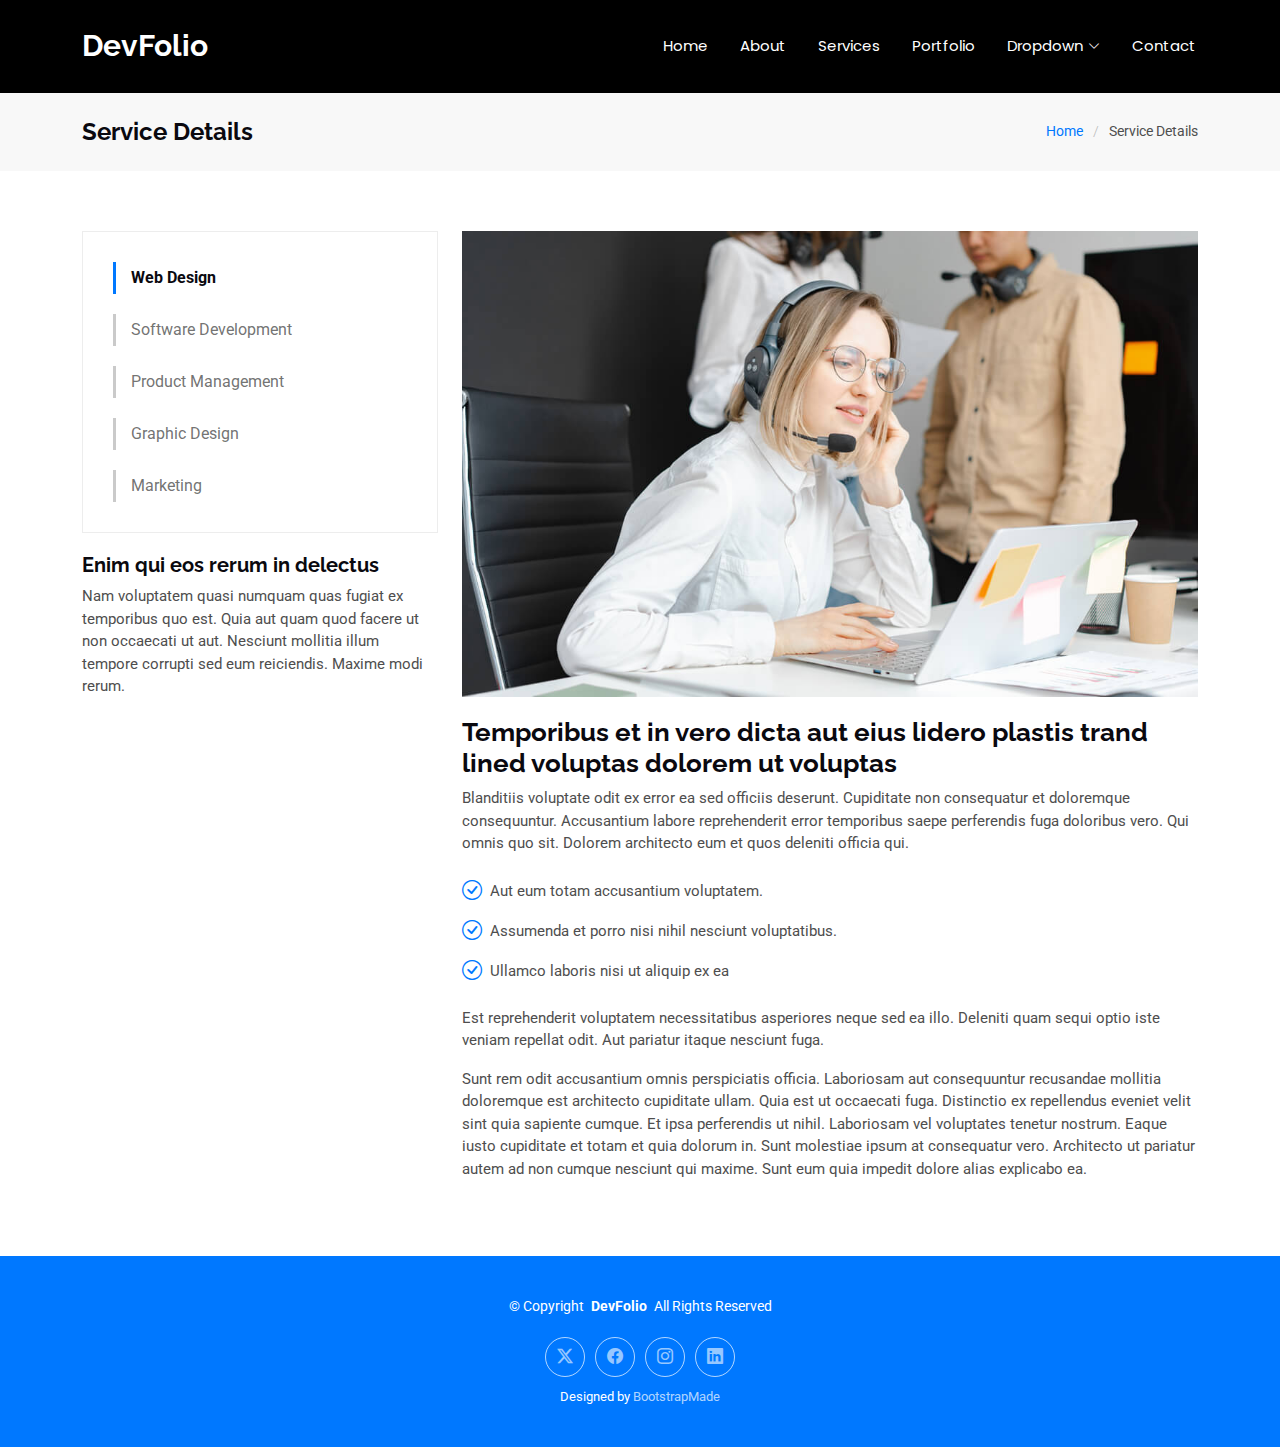
<file: service-details.html>
<!DOCTYPE html>
<html lang="en">

<head>
  <meta charset="utf-8">
  <meta content="width=device-width, initial-scale=1.0" name="viewport">
  <title>Service Details - DevFolio Bootstrap Template</title>
  <meta content="" name="description">
  <meta content="" name="keywords">

  <!-- Favicons -->
  <link href="assets/img/favicon.png" rel="icon">
  <link href="assets/img/apple-touch-icon.png" rel="apple-touch-icon">

  <!-- Fonts -->
  <link href="https://fonts.googleapis.com" rel="preconnect">
  <link href="https://fonts.gstatic.com" rel="preconnect" crossorigin>
  <link href="https://fonts.googleapis.com/css2?family=Roboto:ital,wght@0,100;0,300;0,400;0,500;0,700;0,900;1,100;1,300;1,400;1,500;1,700;1,900&family=Poppins:ital,wght@0,100;0,200;0,300;0,400;0,500;0,600;0,700;0,800;0,900;1,100;1,200;1,300;1,400;1,500;1,600;1,700;1,800;1,900&family=Raleway:ital,wght@0,100;0,200;0,300;0,400;0,500;0,600;0,700;0,800;0,900;1,100;1,200;1,300;1,400;1,500;1,600;1,700;1,800;1,900&display=swap" rel="stylesheet">

  <!-- Vendor CSS Files -->
  <link href="assets/vendor/bootstrap/css/bootstrap.min.css" rel="stylesheet">
  <link href="assets/vendor/bootstrap-icons/bootstrap-icons.css" rel="stylesheet">
  <link href="assets/vendor/aos/aos.css" rel="stylesheet">
  <link href="assets/vendor/glightbox/css/glightbox.min.css" rel="stylesheet">
  <link href="assets/vendor/swiper/swiper-bundle.min.css" rel="stylesheet">

  <!-- Main CSS File -->
  <link href="assets/css/main.css" rel="stylesheet">

  <!-- =======================================================
  * Template Name: DevFolio
  * Template URL: https://bootstrapmade.com/devfolio-bootstrap-portfolio-html-template/
  * Updated: Jun 29 2024 with Bootstrap v5.3.3
  * Author: BootstrapMade.com
  * License: https://bootstrapmade.com/license/
  ======================================================== -->
</head>

<body class="service-details-page">

  <header id="header" class="header d-flex align-items-center sticky-top">
    <div class="container-fluid container-xl position-relative d-flex align-items-center justify-content-between">

      <a href="index.html" class="logo d-flex align-items-center">
        <!-- Uncomment the line below if you also wish to use an image logo -->
        <!-- <img src="assets/img/logo.png" alt=""> -->
        <h1 class="sitename">DevFolio</h1>
      </a>

      <nav id="navmenu" class="navmenu">
        <ul>
          <li><a href="#hero">Home<br></a></li>
          <li><a href="#about">About</a></li>
          <li><a href="#services">Services</a></li>
          <li><a href="#portfolio">Portfolio</a></li>
          <li class="dropdown"><a href="#"><span>Dropdown</span> <i class="bi bi-chevron-down toggle-dropdown"></i></a>
            <ul>
              <li><a href="#">Dropdown 1</a></li>
              <li class="dropdown"><a href="#"><span>Deep Dropdown</span> <i class="bi bi-chevron-down toggle-dropdown"></i></a>
                <ul>
                  <li><a href="#">Deep Dropdown 1</a></li>
                  <li><a href="#">Deep Dropdown 2</a></li>
                  <li><a href="#">Deep Dropdown 3</a></li>
                  <li><a href="#">Deep Dropdown 4</a></li>
                  <li><a href="#">Deep Dropdown 5</a></li>
                </ul>
              </li>
              <li><a href="#">Dropdown 2</a></li>
              <li><a href="#">Dropdown 3</a></li>
              <li><a href="#">Dropdown 4</a></li>
            </ul>
          </li>
          <li><a href="#contact">Contact</a></li>
        </ul>
        <i class="mobile-nav-toggle d-xl-none bi bi-list"></i>
      </nav>

    </div>
  </header>

  <main class="main">

    <!-- Page Title -->
    <div class="page-title" data-aos="fade">
      <div class="container d-lg-flex justify-content-between align-items-center">
        <h1 class="mb-2 mb-lg-0">Service Details</h1>
        <nav class="breadcrumbs">
          <ol>
            <li><a href="index.html">Home</a></li>
            <li class="current">Service Details</li>
          </ol>
        </nav>
      </div>
    </div><!-- End Page Title -->

    <!-- Service Details Section -->
    <section id="service-details" class="service-details section">

      <div class="container">

        <div class="row gy-4">

          <div class="col-lg-4" data-aos="fade-up" data-aos-delay="100">
            <div class="services-list">
              <a href="#" class="active">Web Design</a>
              <a href="#">Software Development</a>
              <a href="#">Product Management</a>
              <a href="#">Graphic Design</a>
              <a href="#">Marketing</a>
            </div>

            <h4>Enim qui eos rerum in delectus</h4>
            <p>Nam voluptatem quasi numquam quas fugiat ex temporibus quo est. Quia aut quam quod facere ut non occaecati ut aut. Nesciunt mollitia illum tempore corrupti sed eum reiciendis. Maxime modi rerum.</p>
          </div>

          <div class="col-lg-8" data-aos="fade-up" data-aos-delay="200">
            <img src="assets/img/services.jpg" alt="" class="img-fluid services-img">
            <h3>Temporibus et in vero dicta aut eius lidero plastis trand lined voluptas dolorem ut voluptas</h3>
            <p>
              Blanditiis voluptate odit ex error ea sed officiis deserunt. Cupiditate non consequatur et doloremque consequuntur. Accusantium labore reprehenderit error temporibus saepe perferendis fuga doloribus vero. Qui omnis quo sit. Dolorem architecto eum et quos deleniti officia qui.
            </p>
            <ul>
              <li><i class="bi bi-check-circle"></i> <span>Aut eum totam accusantium voluptatem.</span></li>
              <li><i class="bi bi-check-circle"></i> <span>Assumenda et porro nisi nihil nesciunt voluptatibus.</span></li>
              <li><i class="bi bi-check-circle"></i> <span>Ullamco laboris nisi ut aliquip ex ea</span></li>
            </ul>
            <p>
              Est reprehenderit voluptatem necessitatibus asperiores neque sed ea illo. Deleniti quam sequi optio iste veniam repellat odit. Aut pariatur itaque nesciunt fuga.
            </p>
            <p>
              Sunt rem odit accusantium omnis perspiciatis officia. Laboriosam aut consequuntur recusandae mollitia doloremque est architecto cupiditate ullam. Quia est ut occaecati fuga. Distinctio ex repellendus eveniet velit sint quia sapiente cumque. Et ipsa perferendis ut nihil. Laboriosam vel voluptates tenetur nostrum. Eaque iusto cupiditate et totam et quia dolorum in. Sunt molestiae ipsum at consequatur vero. Architecto ut pariatur autem ad non cumque nesciunt qui maxime. Sunt eum quia impedit dolore alias explicabo ea.
            </p>
          </div>

        </div>

      </div>

    </section><!-- /Service Details Section -->

  </main>

  <footer id="footer" class="footer accent-background">

    <div class="container">
      <div class="copyright text-center ">
        <p>© <span>Copyright</span> <strong class="px-1 sitename">DevFolio</strong> <span>All Rights Reserved</span></p>
      </div>
      <div class="social-links d-flex justify-content-center">
        <a href=""><i class="bi bi-twitter-x"></i></a>
        <a href=""><i class="bi bi-facebook"></i></a>
        <a href=""><i class="bi bi-instagram"></i></a>
        <a href=""><i class="bi bi-linkedin"></i></a>
      </div>
      <div class="credits">
        <!-- All the links in the footer should remain intact. -->
        <!-- You can delete the links only if you've purchased the pro version. -->
        <!-- Licensing information: https://bootstrapmade.com/license/ -->
        <!-- Purchase the pro version with working PHP/AJAX contact form: [buy-url] -->
        Designed by <a href="https://bootstrapmade.com/">BootstrapMade</a>
      </div>
    </div>

  </footer>

  <!-- Scroll Top -->
  <a href="#" id="scroll-top" class="scroll-top d-flex align-items-center justify-content-center"><i class="bi bi-arrow-up-short"></i></a>

  <!-- Preloader -->
  <div id="preloader"></div>

  <!-- Vendor JS Files -->
  <script src="assets/vendor/bootstrap/js/bootstrap.bundle.min.js"></script>
  <script src="assets/vendor/php-email-form/validate.js"></script>
  <script src="assets/vendor/aos/aos.js"></script>
  <script src="assets/vendor/typed.js/typed.umd.js"></script>
  <script src="assets/vendor/waypoints/noframework.waypoints.js"></script>
  <script src="assets/vendor/purecounter/purecounter_vanilla.js"></script>
  <script src="assets/vendor/glightbox/js/glightbox.min.js"></script>
  <script src="assets/vendor/imagesloaded/imagesloaded.pkgd.min.js"></script>
  <script src="assets/vendor/isotope-layout/isotope.pkgd.min.js"></script>
  <script src="assets/vendor/swiper/swiper-bundle.min.js"></script>

  <!-- Main JS File -->
  <script src="assets/js/main.js"></script>

</body>

</html>
</file>
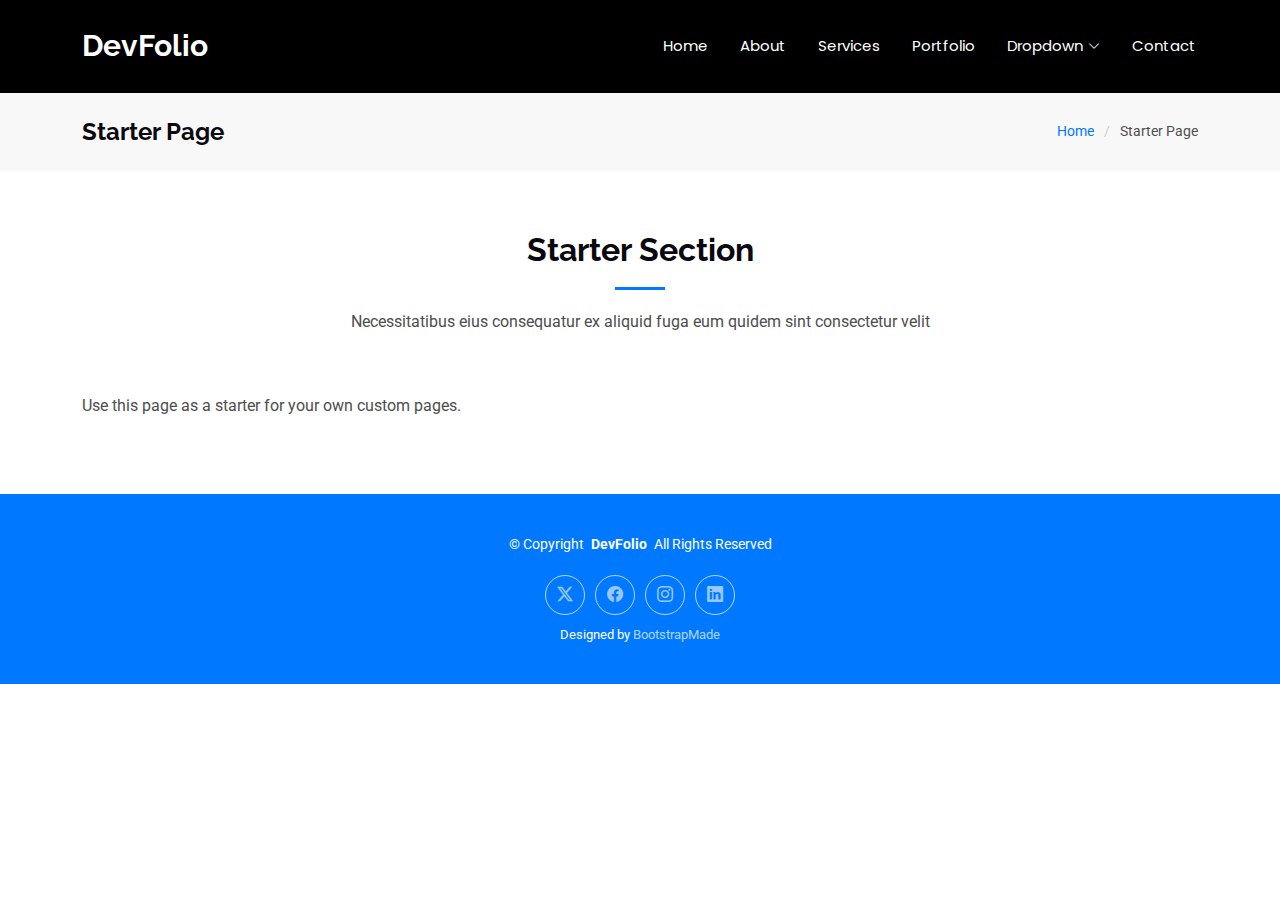
<file: starter-page.html>
<!DOCTYPE html>
<html lang="en">

<head>
  <meta charset="utf-8">
  <meta content="width=device-width, initial-scale=1.0" name="viewport">
  <title>Starter Page - DevFolio Bootstrap Template</title>
  <meta content="" name="description">
  <meta content="" name="keywords">

  <!-- Favicons -->
  <link href="assets/img/favicon.png" rel="icon">
  <link href="assets/img/apple-touch-icon.png" rel="apple-touch-icon">

  <!-- Fonts -->
  <link href="https://fonts.googleapis.com" rel="preconnect">
  <link href="https://fonts.gstatic.com" rel="preconnect" crossorigin>
  <link href="https://fonts.googleapis.com/css2?family=Roboto:ital,wght@0,100;0,300;0,400;0,500;0,700;0,900;1,100;1,300;1,400;1,500;1,700;1,900&family=Poppins:ital,wght@0,100;0,200;0,300;0,400;0,500;0,600;0,700;0,800;0,900;1,100;1,200;1,300;1,400;1,500;1,600;1,700;1,800;1,900&family=Raleway:ital,wght@0,100;0,200;0,300;0,400;0,500;0,600;0,700;0,800;0,900;1,100;1,200;1,300;1,400;1,500;1,600;1,700;1,800;1,900&display=swap" rel="stylesheet">

  <!-- Vendor CSS Files -->
  <link href="assets/vendor/bootstrap/css/bootstrap.min.css" rel="stylesheet">
  <link href="assets/vendor/bootstrap-icons/bootstrap-icons.css" rel="stylesheet">
  <link href="assets/vendor/aos/aos.css" rel="stylesheet">
  <link href="assets/vendor/glightbox/css/glightbox.min.css" rel="stylesheet">
  <link href="assets/vendor/swiper/swiper-bundle.min.css" rel="stylesheet">

  <!-- Main CSS File -->
  <link href="assets/css/main.css" rel="stylesheet">

  <!-- =======================================================
  * Template Name: DevFolio
  * Template URL: https://bootstrapmade.com/devfolio-bootstrap-portfolio-html-template/
  * Updated: Jun 29 2024 with Bootstrap v5.3.3
  * Author: BootstrapMade.com
  * License: https://bootstrapmade.com/license/
  ======================================================== -->
</head>

<body class="starter-page-page">

  <header id="header" class="header d-flex align-items-center sticky-top">
    <div class="container-fluid container-xl position-relative d-flex align-items-center justify-content-between">

      <a href="index.html" class="logo d-flex align-items-center">
        <!-- Uncomment the line below if you also wish to use an image logo -->
        <!-- <img src="assets/img/logo.png" alt=""> -->
        <h1 class="sitename">DevFolio</h1>
      </a>

      <nav id="navmenu" class="navmenu">
        <ul>
          <li><a href="#hero">Home<br></a></li>
          <li><a href="#about">About</a></li>
          <li><a href="#services">Services</a></li>
          <li><a href="#portfolio">Portfolio</a></li>
          <li class="dropdown"><a href="#"><span>Dropdown</span> <i class="bi bi-chevron-down toggle-dropdown"></i></a>
            <ul>
              <li><a href="#">Dropdown 1</a></li>
              <li class="dropdown"><a href="#"><span>Deep Dropdown</span> <i class="bi bi-chevron-down toggle-dropdown"></i></a>
                <ul>
                  <li><a href="#">Deep Dropdown 1</a></li>
                  <li><a href="#">Deep Dropdown 2</a></li>
                  <li><a href="#">Deep Dropdown 3</a></li>
                  <li><a href="#">Deep Dropdown 4</a></li>
                  <li><a href="#">Deep Dropdown 5</a></li>
                </ul>
              </li>
              <li><a href="#">Dropdown 2</a></li>
              <li><a href="#">Dropdown 3</a></li>
              <li><a href="#">Dropdown 4</a></li>
            </ul>
          </li>
          <li><a href="#contact">Contact</a></li>
        </ul>
        <i class="mobile-nav-toggle d-xl-none bi bi-list"></i>
      </nav>

    </div>
  </header>

  <main class="main">

    <!-- Page Title -->
    <div class="page-title" data-aos="fade">
      <div class="container d-lg-flex justify-content-between align-items-center">
        <h1 class="mb-2 mb-lg-0">Starter Page</h1>
        <nav class="breadcrumbs">
          <ol>
            <li><a href="index.html">Home</a></li>
            <li class="current">Starter Page</li>
          </ol>
        </nav>
      </div>
    </div><!-- End Page Title -->

    <!-- Starter Section Section -->
    <section id="starter-section" class="starter-section section">

      <!-- Section Title -->
      <div class="container section-title" data-aos="fade-up">
        <h2>Starter Section</h2>
        <p>Necessitatibus eius consequatur ex aliquid fuga eum quidem sint consectetur velit</p>
      </div><!-- End Section Title -->

      <div class="container" data-aos="fade-up">
        <p>Use this page as a starter for your own custom pages.</p>
      </div>

    </section><!-- /Starter Section Section -->

  </main>

  <footer id="footer" class="footer accent-background">

    <div class="container">
      <div class="copyright text-center ">
        <p>© <span>Copyright</span> <strong class="px-1 sitename">DevFolio</strong> <span>All Rights Reserved</span></p>
      </div>
      <div class="social-links d-flex justify-content-center">
        <a href=""><i class="bi bi-twitter-x"></i></a>
        <a href=""><i class="bi bi-facebook"></i></a>
        <a href=""><i class="bi bi-instagram"></i></a>
        <a href=""><i class="bi bi-linkedin"></i></a>
      </div>
      <div class="credits">
        <!-- All the links in the footer should remain intact. -->
        <!-- You can delete the links only if you've purchased the pro version. -->
        <!-- Licensing information: https://bootstrapmade.com/license/ -->
        <!-- Purchase the pro version with working PHP/AJAX contact form: [buy-url] -->
        Designed by <a href="https://bootstrapmade.com/">BootstrapMade</a>
      </div>
    </div>

  </footer>

  <!-- Scroll Top -->
  <a href="#" id="scroll-top" class="scroll-top d-flex align-items-center justify-content-center"><i class="bi bi-arrow-up-short"></i></a>

  <!-- Preloader -->
  <div id="preloader"></div>

  <!-- Vendor JS Files -->
  <script src="assets/vendor/bootstrap/js/bootstrap.bundle.min.js"></script>
  <script src="assets/vendor/php-email-form/validate.js"></script>
  <script src="assets/vendor/aos/aos.js"></script>
  <script src="assets/vendor/typed.js/typed.umd.js"></script>
  <script src="assets/vendor/waypoints/noframework.waypoints.js"></script>
  <script src="assets/vendor/purecounter/purecounter_vanilla.js"></script>
  <script src="assets/vendor/glightbox/js/glightbox.min.js"></script>
  <script src="assets/vendor/imagesloaded/imagesloaded.pkgd.min.js"></script>
  <script src="assets/vendor/isotope-layout/isotope.pkgd.min.js"></script>
  <script src="assets/vendor/swiper/swiper-bundle.min.js"></script>

  <!-- Main JS File -->
  <script src="assets/js/main.js"></script>

</body>

</html>
</file>
<file: assets/css/main.css>
/**
* Template Name: DevFolio
* Template URL: https://bootstrapmade.com/devfolio-bootstrap-portfolio-html-template/
* Updated: Jun 29 2024 with Bootstrap v5.3.3
* Author: BootstrapMade.com
* License: https://bootstrapmade.com/license/
*/

/*--------------------------------------------------------------
# Font & Color Variables
# Help: https://bootstrapmade.com/color-system/
--------------------------------------------------------------*/
/* Fonts */
:root {
  --default-font: "Roboto",  system-ui, -apple-system, "Segoe UI", Roboto, "Helvetica Neue", Arial, "Noto Sans", "Liberation Sans", sans-serif, "Apple Color Emoji", "Segoe UI Emoji", "Segoe UI Symbol", "Noto Color Emoji";
  --heading-font: "Raleway",  sans-serif;
  --nav-font: "Poppins",  sans-serif;
}

/* Global Colors - The following color variables are used throughout the website. Updating them here will change the color scheme of the entire website */
:root { 
  --background-color: #ffffff; /* Background color for the entire website, including individual sections */
  --default-color: #4e4e4e; /* Default color used for the majority of the text content across the entire website */
  --heading-color: #0a090f; /* Color for headings, subheadings and title throughout the website */
  --accent-color: #0078ff; /* Accent color that represents your brand on the website. It's used for buttons, links, and other elements that need to stand out */
  --surface-color: #ffffff; /* The surface color is used as a background of boxed elements within sections, such as cards, icon boxes, or other elements that require a visual separation from the global background. */
  --contrast-color: #ffffff; /* Contrast color for text, ensuring readability against backgrounds of accent, heading, or default colors. */
}

/* Nav Menu Colors - The following color variables are used specifically for the navigation menu. They are separate from the global colors to allow for more customization options */
:root {
  --nav-color: #ffffff;  /* The default color of the main navmenu links */
  --nav-hover-color: #ffffff; /* Applied to main navmenu links when they are hovered over or active */
  --nav-mobile-background-color: #ffffff; /* Used as the background color for mobile navigation menu */
  --nav-dropdown-background-color: #ffffff; /* Used as the background color for dropdown items that appear when hovering over primary navigation items */
  --nav-dropdown-color: #212529; /* Used for navigation links of the dropdown items in the navigation menu. */
  --nav-dropdown-hover-color: #0078ff; /* Similar to --nav-hover-color, this color is applied to dropdown navigation links when they are hovered over. */
}

/* Color Presets - These classes override global colors when applied to any section or element, providing reuse of the sam color scheme. */

.light-background {
  --background-color: #f9f9f9;
  --surface-color: #ffffff;
}

.dark-background {
  --background-color: #060606;
  --default-color: #ffffff;
  --heading-color: #ffffff;
  --surface-color: #252525;
  --contrast-color: #ffffff;
}

.accent-background {
  --background-color: #0078ff;
  --default-color: #ffffff;
  --heading-color: #ffffff;
  --accent-color: #ffffff;
  --surface-color: #3393ff;
  --contrast-color: #ffffff;
}

/* Smooth scroll */
:root {
  scroll-behavior: smooth;
}

/*--------------------------------------------------------------
# General Styling & Shared Classes
--------------------------------------------------------------*/
body {
  color: var(--default-color);
  background-color: var(--background-color);
  font-family: var(--default-font);
}

a {
  color: var(--accent-color);
  text-decoration: none;
  transition: 0.3s;
}

a:hover {
  color: color-mix(in srgb, var(--accent-color), transparent 25%);
  text-decoration: none;
}

h1,
h2,
h3,
h4,
h5,
h6 {
  color: var(--heading-color);
  font-family: var(--heading-font);
}

/* PHP Email Form Messages
------------------------------*/
.php-email-form .error-message {
  display: none;
  background: #df1529;
  color: #ffffff;
  text-align: left;
  padding: 15px;
  margin-bottom: 24px;
  font-weight: 600;
}

.php-email-form .sent-message {
  display: none;
  color: #ffffff;
  background: #059652;
  text-align: center;
  padding: 15px;
  margin-bottom: 24px;
  font-weight: 600;
}

.php-email-form .loading {
  display: none;
  background: var(--surface-color);
  text-align: center;
  padding: 15px;
  margin-bottom: 24px;
}

.php-email-form .loading:before {
  content: "";
  display: inline-block;
  border-radius: 50%;
  width: 24px;
  height: 24px;
  margin: 0 10px -6px 0;
  border: 3px solid var(--accent-color);
  border-top-color: var(--surface-color);
  animation: php-email-form-loading 1s linear infinite;
}

@keyframes php-email-form-loading {
  0% {
    transform: rotate(0deg);
  }

  100% {
    transform: rotate(360deg);
  }
}

/*--------------------------------------------------------------
# Global Header
--------------------------------------------------------------*/
.header {
  --background-color: #000000;
  --default-color: #ffffff;
  --heading-color: #ffffff;
  color: var(--default-color);
  background-color: var(--background-color);
  padding: 20px 0;
  transition: all 0.5s;
  z-index: 997;
}

.header .logo {
  line-height: 1;
}

.header .logo img {
  max-height: 32px;
  margin-right: 8px;
}

.header .logo h1 {
  font-size: 30px;
  margin: 0;
  font-weight: 700;
  color: var(--heading-color);
}

.scrolled .header {
  box-shadow: 0px 0 18px rgba(0, 0, 0, 0.1);
}

/*--------------------------------------------------------------
# Navigation Menu
--------------------------------------------------------------*/
/* Desktop Navigation */
@media (min-width: 1200px) {
  .navmenu {
    padding: 0;
  }

  .navmenu ul {
    margin: 0;
    padding: 0;
    display: flex;
    list-style: none;
    align-items: center;
  }

  .navmenu li {
    position: relative;
  }

  .navmenu>ul>li {
    white-space: nowrap;
    padding: 15px 14px;
  }

  .navmenu>ul>li:last-child {
    padding-right: 0;
  }

  .navmenu a,
  .navmenu a:focus {
    color: var(--nav-color);
    font-size: 15px;
    padding: 0 2px;
    font-family: var(--nav-font);
    font-weight: 400;
    display: flex;
    align-items: center;
    justify-content: space-between;
    white-space: nowrap;
    transition: 0.3s;
    position: relative;
  }

  .navmenu a i,
  .navmenu a:focus i {
    font-size: 12px;
    line-height: 0;
    margin-left: 5px;
    transition: 0.3s;
  }

  .navmenu>ul>li>a:before {
    content: "";
    position: absolute;
    width: 100%;
    height: 2px;
    bottom: -6px;
    left: 0;
    background-color: var(--nav-hover-color);
    visibility: hidden;
    width: 0px;
    transition: all 0.3s ease-in-out 0s;
  }

  .navmenu a:hover:before,
  .navmenu li:hover>a:before,
  .navmenu .active:before {
    visibility: visible;
    width: 100%;
  }

  .navmenu li:hover>a,
  .navmenu .active,
  .navmenu .active:focus {
    color: var(--nav-hover-color);
  }

  .navmenu .dropdown ul {
    margin: 0;
    padding: 10px 0;
    background: var(--nav-dropdown-background-color);
    display: block;
    position: absolute;
    visibility: hidden;
    left: 14px;
    top: 130%;
    opacity: 0;
    transition: 0.3s;
    border-radius: 4px;
    z-index: 99;
    box-shadow: 0px 0px 30px rgba(0, 0, 0, 0.1);
  }

  .navmenu .dropdown ul li {
    min-width: 200px;
  }

  .navmenu .dropdown ul a {
    padding: 10px 20px;
    font-size: 15px;
    text-transform: none;
    color: var(--nav-dropdown-color);
  }

  .navmenu .dropdown ul a i {
    font-size: 12px;
  }

  .navmenu .dropdown ul a:hover,
  .navmenu .dropdown ul .active:hover,
  .navmenu .dropdown ul li:hover>a {
    color: var(--nav-dropdown-hover-color);
  }

  .navmenu .dropdown:hover>ul {
    opacity: 1;
    top: 100%;
    visibility: visible;
  }

  .navmenu .dropdown .dropdown ul {
    top: 0;
    left: -90%;
    visibility: hidden;
  }

  .navmenu .dropdown .dropdown:hover>ul {
    opacity: 1;
    top: 0;
    left: -100%;
    visibility: visible;
  }
}

/* Mobile Navigation */
@media (max-width: 1199px) {
  .mobile-nav-toggle {
    color: var(--nav-color);
    font-size: 28px;
    line-height: 0;
    margin-right: 10px;
    cursor: pointer;
    transition: color 0.3s;
  }

  .navmenu {
    padding: 0;
    z-index: 9997;
  }

  .navmenu ul {
    display: none;
    position: absolute;
    inset: 60px 20px 20px 20px;
    padding: 10px 0;
    margin: 0;
    border-radius: 6px;
    background-color: var(--nav-mobile-background-color);
    border: 1px solid color-mix(in srgb, var(--default-color), transparent 90%);
    box-shadow: none;
    overflow-y: auto;
    transition: 0.3s;
    z-index: 9998;
  }

  .navmenu a,
  .navmenu a:focus {
    color: var(--nav-dropdown-color);
    padding: 10px 20px;
    font-family: var(--nav-font);
    font-size: 17px;
    font-weight: 500;
    display: flex;
    align-items: center;
    justify-content: space-between;
    white-space: nowrap;
    transition: 0.3s;
  }

  .navmenu a i,
  .navmenu a:focus i {
    font-size: 12px;
    line-height: 0;
    margin-left: 5px;
    width: 30px;
    height: 30px;
    display: flex;
    align-items: center;
    justify-content: center;
    border-radius: 50%;
    transition: 0.3s;
    background-color: color-mix(in srgb, var(--accent-color), transparent 90%);
  }

  .navmenu a i:hover,
  .navmenu a:focus i:hover {
    background-color: var(--accent-color);
    color: var(--contrast-color);
  }

  .navmenu a:hover,
  .navmenu .active,
  .navmenu .active:focus {
    color: var(--nav-dropdown-hover-color);
  }

  .navmenu .active i,
  .navmenu .active:focus i {
    background-color: var(--accent-color);
    color: var(--contrast-color);
    transform: rotate(180deg);
  }

  .navmenu .dropdown ul {
    position: static;
    display: none;
    z-index: 99;
    padding: 10px 0;
    margin: 10px 20px;
    background-color: var(--nav-dropdown-background-color);
    transition: all 0.5s ease-in-out;
  }

  .navmenu .dropdown ul ul {
    background-color: rgba(33, 37, 41, 0.1);
  }

  .navmenu .dropdown>.dropdown-active {
    display: block;
    background-color: rgba(33, 37, 41, 0.03);
  }

  .mobile-nav-active {
    overflow: hidden;
  }

  .mobile-nav-active .mobile-nav-toggle {
    color: #fff;
    position: absolute;
    font-size: 32px;
    top: 15px;
    right: 15px;
    margin-right: 0;
    z-index: 9999;
  }

  .mobile-nav-active .navmenu {
    position: fixed;
    overflow: hidden;
    inset: 0;
    background: rgba(33, 37, 41, 0.8);
    transition: 0.3s;
  }

  .mobile-nav-active .navmenu>ul {
    display: block;
  }
}

/*--------------------------------------------------------------
# Global Footer
--------------------------------------------------------------*/
.footer {
  color: var(--default-color);
  background-color: var(--background-color);
  font-size: 14px;
  padding: 40px 0;
  position: relative;
}

.footer .copyright p {
  margin-bottom: 0;
}

.footer .social-links {
  margin-top: 20px;
}

.footer .social-links a {
  display: flex;
  align-items: center;
  justify-content: center;
  width: 40px;
  height: 40px;
  border-radius: 50%;
  border: 1px solid color-mix(in srgb, var(--default-color), transparent 30%);
  font-size: 16px;
  color: color-mix(in srgb, var(--default-color), transparent 40%);
  margin: 0 5px;
  transition: 0.3s;
}

.footer .social-links a:hover {
  color: var(--default-color);
  border-color: var(--default-color);
}

.footer .credits {
  margin-top: 10px;
  font-size: 13px;
  text-align: center;
}

.footer .credits a {
  color: color-mix(in srgb, var(--default-color), transparent 30%);
}

/*--------------------------------------------------------------
# Preloader
--------------------------------------------------------------*/
#preloader {
  position: fixed;
  inset: 0;
  z-index: 999999;
  overflow: hidden;
  background: var(--background-color);
  transition: all 0.6s ease-out;
}

#preloader:before {
  content: "";
  position: fixed;
  top: calc(50% - 30px);
  left: calc(50% - 30px);
  border: 6px solid #ffffff;
  border-color: var(--accent-color) transparent var(--accent-color) transparent;
  border-radius: 50%;
  width: 60px;
  height: 60px;
  animation: animate-preloader 1.5s linear infinite;
}

@keyframes animate-preloader {
  0% {
    transform: rotate(0deg);
  }

  100% {
    transform: rotate(360deg);
  }
}

/*--------------------------------------------------------------
# Scroll Top Button
--------------------------------------------------------------*/
.scroll-top {
  position: fixed;
  visibility: hidden;
  opacity: 0;
  right: 15px;
  bottom: -15px;
  z-index: 99999;
  background-color: var(--accent-color);
  width: 44px;
  height: 44px;
  border-radius: 50px;
  transition: all 0.4s;
}

.scroll-top i {
  font-size: 24px;
  color: var(--contrast-color);
  line-height: 0;
}

.scroll-top:hover {
  background-color: color-mix(in srgb, var(--accent-color), transparent 20%);
  color: var(--contrast-color);
}

.scroll-top.active {
  visibility: visible;
  opacity: 1;
  bottom: 15px;
}

/*--------------------------------------------------------------
# Disable aos animation delay on mobile devices
--------------------------------------------------------------*/
@media screen and (max-width: 768px) {
  [data-aos-delay] {
    transition-delay: 0 !important;
  }
}

/*--------------------------------------------------------------
# Global Page Titles & Breadcrumbs
--------------------------------------------------------------*/
.page-title {
  --background-color: color-mix(in srgb, var(--default-color), transparent 96%);
  color: var(--default-color);
  background-color: var(--background-color);
  padding: 25px 0;
  position: relative;
}

.page-title h1 {
  font-size: 24px;
  font-weight: 700;
}

.page-title .breadcrumbs ol {
  display: flex;
  flex-wrap: wrap;
  list-style: none;
  padding: 0;
  margin: 0;
  font-size: 14px;
  font-weight: 400;
}

.page-title .breadcrumbs ol li+li {
  padding-left: 10px;
}

.page-title .breadcrumbs ol li+li::before {
  content: "/";
  display: inline-block;
  padding-right: 10px;
  color: color-mix(in srgb, var(--default-color), transparent 70%);
}

/*--------------------------------------------------------------
# Global Sections
--------------------------------------------------------------*/
section,
.section {
  color: var(--default-color);
  background-color: var(--background-color);
  padding: 60px 0;
  scroll-margin-top: 92px;
  overflow: clip;
}

@media (max-width: 1199px) {

  section,
  .section {
    scroll-margin-top: 76px;
  }
}

/*--------------------------------------------------------------
# Global Section Titles
--------------------------------------------------------------*/
.section-title {
  text-align: center;
  padding-bottom: 60px;
  position: relative;
}

.section-title h2 {
  font-size: 32px;
  font-weight: 700;
  margin-bottom: 20px;
  padding-bottom: 20px;
  position: relative;
}

.section-title h2:after {
  content: "";
  position: absolute;
  display: block;
  width: 50px;
  height: 3px;
  background: var(--accent-color);
  left: 0;
  right: 0;
  bottom: 0;
  margin: auto;
}

.section-title p {
  margin-bottom: 0;
}

/*--------------------------------------------------------------
# Hero Section
--------------------------------------------------------------*/
.hero {
  width: 100%;
  min-height: calc(100vh - 92px);
  position: relative;
  padding: 60px 0;
  display: flex;
  align-items: center;
  justify-content: center;
}

.hero img {
  position: absolute;
  inset: 0;
  display: block;
  width: 100%;
  height: 100%;
  object-fit: cover;
  z-index: 1;
}

.hero:before {
  content: "";
  background: color-mix(in srgb, var(--background-color), transparent 30%);
  position: absolute;
  inset: 0;
  z-index: 2;
}

.hero .container {
  position: relative;
  z-index: 3;
}

.hero h2 {
  margin: 0;
  font-size: 64px;
  font-weight: 700;
}

.hero p {
  margin: 5px 0 0 0;
  font-size: 36px;
  font-weight: 600;
}

.hero p span {
  letter-spacing: 1px;
}

@media (max-width: 768px) {
  .hero h2 {
    font-size: 32px;
  }

  .hero p {
    font-size: 20px;
  }
}

/*--------------------------------------------------------------
# About Section
--------------------------------------------------------------*/
.about .container {
  background-color: var(--surface-color);
  box-shadow: 0px 2px 15px rgba(0, 0, 0, 0.1);
  padding: 30px;
}

.about .skills-content h5 {
  font-size: 18px;
  font-weight: 700;
  margin: 30px 0 15px 0;
}

.about .progress {
  height: 36px;
  display: block;
  background: none;
  border-radius: 0;
  margin-top: 15px;
}

.about .progress .skill {
  color: var(--default-color);
  padding: 0;
  margin: 0 0 6px 0;
  text-transform: uppercase;
  display: block;
  font-weight: 600;
  font-family: var(--heading-font);
}

.about .progress .skill .val {
  float: right;
  font-style: normal;
}

.about .progress-bar-wrap {
  background: color-mix(in srgb, var(--default-color), transparent 90%);
  height: 10px;
}

.about .progress-bar {
  width: 1px;
  height: 10px;
  transition: 0.9s;
  background-color: var(--accent-color);
}

.about .about-me h4 {
  font-size: 28px;
  position: relative;
  padding-bottom: 10px;
  margin-bottom: 30px;
  font-weight: 700;
}

.about .about-me h4:after {
  content: "";
  position: absolute;
  display: block;
  width: 64px;
  height: 3px;
  background: var(--accent-color);
  left: 0;
  bottom: 0;
  margin: auto;
}

.about .about-me p {
  font-size: 18px;
}

/*--------------------------------------------------------------
# Resume Section
--------------------------------------------------------------*/
.resume .resume-title {
  color: var(--heading-color);
  font-size: 26px;
  font-weight: 700;
  margin-top: 20px;
  margin-bottom: 20px;
}

.resume .resume-item {
  padding: 0 0 20px 20px;
  margin-top: -2px;
  border-left: 2px solid var(--accent-color);
  position: relative;
}

.resume .resume-item h4 {
  line-height: 18px;
  font-size: 18px;
  font-weight: 600;
  text-transform: uppercase;
  color: color-mix(in srgb, var(--default-color), transparent 20%);
  margin-bottom: 10px;
}

.resume .resume-item h5 {
  font-size: 16px;
  padding: 5px 15px;
  display: inline-block;
  font-weight: 600;
  margin-bottom: 10px;
}

.resume .resume-item ul {
  padding-left: 20px;
}

.resume .resume-item ul li {
  padding-bottom: 10px;
}

.resume .resume-item:last-child {
  padding-bottom: 0;
}

.resume .resume-item::before {
  content: "";
  position: absolute;
  width: 16px;
  height: 16px;
  border-radius: 50px;
  left: -9px;
  top: 0;
  background: var(--background-color);
  border: 2px solid var(--accent-color);
}

/*--------------------------------------------------------------
# Services Section
--------------------------------------------------------------*/
.services .service-item {
  background-color: var(--surface-color);
  box-shadow: 0px 5px 90px 0px rgba(0, 0, 0, 0.1);
  padding: 60px 30px;
  transition: all ease-in-out 0.3s;
  border-radius: 18px;
  border-bottom: 5px solid var(--surface-color);
  height: 100%;
}

.services .service-item .icon {
  color: var(--contrast-color);
  background: var(--accent-color);
  margin: 0;
  width: 64px;
  height: 64px;
  border-radius: 50px;
  display: flex;
  align-items: center;
  justify-content: center;
  margin-bottom: 20px;
  font-size: 28px;
  transition: ease-in-out 0.3s;
}

.services .service-item h3 {
  font-weight: 700;
  margin: 10px 0 15px 0;
  font-size: 22px;
  transition: ease-in-out 0.3s;
}

.services .service-item p {
  line-height: 24px;
  font-size: 14px;
  margin-bottom: 0;
}

@media (min-width: 1365px) {
  .services .service-item:hover {
    transform: translateY(-10px);
    border-color: var(--accent-color);
  }

  .services .service-item:hover h3 {
    color: var(--accent-color);
  }
}

/*--------------------------------------------------------------
# Stats Section
--------------------------------------------------------------*/
.stats {
  position: relative;
  padding: 120px 0;
}

.stats img {
  position: absolute;
  inset: 0;
  display: block;
  width: 100%;
  height: 100%;
  object-fit: cover;
  z-index: 1;
}

.stats:before {
  content: "";
  background: color-mix(in srgb, var(--background-color), transparent 40%);
  position: absolute;
  inset: 0;
  z-index: 2;
}

.stats .container {
  position: relative;
  z-index: 3;
}

.stats .stats-item {
  padding: 30px;
  width: 100%;
}

.stats .stats-item span {
  font-size: 48px;
  display: block;
  color: var(--default-color);
  font-weight: 700;
}

.stats .stats-item p {
  padding: 0;
  margin: 0;
  font-family: var(--heading-font);
  font-size: 16px;
  font-weight: 700;
  color: color-mix(in srgb, var(--default-color), transparent 40%);
}

/*--------------------------------------------------------------
# Portfolio Section
--------------------------------------------------------------*/
.portfolio .portfolio-filters {
  padding: 0;
  margin: 0 auto 20px auto;
  list-style: none;
  text-align: center;
}

.portfolio .portfolio-filters li {
  cursor: pointer;
  display: inline-block;
  padding: 0;
  font-size: 16px;
  font-weight: 600;
  margin: 0 10px;
  line-height: 1;
  text-transform: uppercase;
  margin-bottom: 5px;
  transition: all 0.3s ease-in-out;
}

.portfolio .portfolio-filters li:hover,
.portfolio .portfolio-filters li.filter-active {
  color: var(--accent-color);
}

.portfolio .portfolio-filters li:first-child {
  margin-left: 0;
}

.portfolio .portfolio-filters li:last-child {
  margin-right: 0;
}

@media (max-width: 575px) {
  .portfolio .portfolio-filters li {
    font-size: 14px;
    margin: 0 5px;
  }
}

.portfolio .portfolio-item {
  position: relative;
}

.portfolio .portfolio-item .portfolio-info {
  opacity: 0;
  position: absolute;
  left: 30px;
  right: 30px;
  bottom: 0;
  z-index: 3;
  transition: all ease-in-out 0.3s;
  background: color-mix(in srgb, var(--background-color), transparent 10%);
  padding: 15px;
}

.portfolio .portfolio-item .portfolio-info h4 {
  font-size: 18px;
  font-weight: 600;
  padding-right: 50px;
}

.portfolio .portfolio-item .portfolio-info p {
  color: color-mix(in srgb, var(--default-color), transparent 30%);
  font-size: 14px;
  margin-bottom: 0;
  padding-right: 50px;
}

.portfolio .portfolio-item .portfolio-info .preview-link,
.portfolio .portfolio-item .portfolio-info .details-link {
  position: absolute;
  right: 50px;
  font-size: 24px;
  top: calc(50% - 14px);
  color: color-mix(in srgb, var(--default-color), transparent 30%);
  transition: 0.3s;
  line-height: 0;
}

.portfolio .portfolio-item .portfolio-info .preview-link:hover,
.portfolio .portfolio-item .portfolio-info .details-link:hover {
  color: var(--accent-color);
}

.portfolio .portfolio-item .portfolio-info .details-link {
  right: 14px;
  font-size: 28px;
}

.portfolio .portfolio-item:hover .portfolio-info {
  opacity: 1;
  bottom: 20px;
}

/*--------------------------------------------------------------
# Pricing Section
--------------------------------------------------------------*/
.pricing .pricing-item {
  border-bottom: 1px dashed color-mix(in srgb, var(--default-color), transparent 60%);
  width: 100%;
  height: 100%;
  padding: 0 0 15px 0;
}

.pricing .pricing-item h3 {
  margin: 0;
  font-size: 20px;
  font-weight: 600;
}

.pricing .pricing-item h4 {
  margin: 0;
  font-size: 18px;
  color: var(--accent-color);
}

/*--------------------------------------------------------------
# Faq Section
--------------------------------------------------------------*/
.faq .content h3 {
  font-weight: 400;
  font-size: 34px;
}

.faq .content p {
  font-size: 15px;
  color: color-mix(in srgb, var(--default-color), transparent 30%);
}

.faq .faq-container .faq-item {
  background-color: var(--surface-color);
  position: relative;
  padding: 20px;
  margin-bottom: 20px;
  box-shadow: 0px 5px 25px 0px rgba(0, 0, 0, 0.1);
  overflow: hidden;
}

.faq .faq-container .faq-item:last-child {
  margin-bottom: 0;
}

.faq .faq-container .faq-item h3 {
  font-weight: 600;
  font-size: 18px;
  line-height: 24px;
  margin: 0 30px 0 0;
  transition: 0.3s;
  cursor: pointer;
  display: flex;
  align-items: flex-start;
}

.faq .faq-container .faq-item h3 .num {
  color: var(--accent-color);
  padding-right: 5px;
}

.faq .faq-container .faq-item h3:hover {
  color: var(--accent-color);
}

.faq .faq-container .faq-item .faq-content {
  display: grid;
  grid-template-rows: 0fr;
  transition: 0.3s ease-in-out;
  visibility: hidden;
  opacity: 0;
}

.faq .faq-container .faq-item .faq-content p {
  margin-bottom: 0;
  overflow: hidden;
}

.faq .faq-container .faq-item .faq-toggle {
  position: absolute;
  top: 20px;
  right: 20px;
  font-size: 16px;
  line-height: 0;
  transition: 0.3s;
  cursor: pointer;
}

.faq .faq-container .faq-item .faq-toggle:hover {
  color: var(--accent-color);
}

.faq .faq-container .faq-active h3 {
  color: var(--accent-color);
}

.faq .faq-container .faq-active .faq-content {
  grid-template-rows: 1fr;
  visibility: visible;
  opacity: 1;
  padding-top: 10px;
}

.faq .faq-container .faq-active .faq-toggle {
  transform: rotate(90deg);
  color: var(--accent-color);
}

/*--------------------------------------------------------------
# Testimonials Section
--------------------------------------------------------------*/
.testimonials {
  padding: 80px 0;
  position: relative;
}

.testimonials:before {
  content: "";
  background: color-mix(in srgb, var(--background-color), transparent 30%);
  position: absolute;
  inset: 0;
  z-index: 2;
}

.testimonials .testimonials-bg {
  position: absolute;
  inset: 0;
  display: block;
  width: 100%;
  height: 100%;
  object-fit: cover;
  z-index: 1;
}

.testimonials .container {
  position: relative;
  z-index: 3;
}

.testimonials .testimonials-carousel,
.testimonials .testimonials-slider {
  overflow: hidden;
}

.testimonials .testimonial-item {
  text-align: center;
}

.testimonials .testimonial-item .testimonial-img {
  width: 100px;
  border-radius: 50%;
  border: 6px solid color-mix(in srgb, var(--default-color), transparent 85%);
  margin: 0 auto;
}

.testimonials .testimonial-item h3 {
  font-size: 20px;
  font-weight: bold;
  margin: 10px 0 5px 0;
}

.testimonials .testimonial-item h4 {
  font-size: 14px;
  margin: 0 0 15px 0;
  color: color-mix(in srgb, var(--default-color), transparent 40%);
}

.testimonials .testimonial-item .stars {
  margin-bottom: 15px;
}

.testimonials .testimonial-item .stars i {
  color: #ffc107;
  margin: 0 1px;
}

.testimonials .testimonial-item .quote-icon-left,
.testimonials .testimonial-item .quote-icon-right {
  color: color-mix(in srgb, var(--default-color), transparent 40%);
  font-size: 26px;
  line-height: 0;
}

.testimonials .testimonial-item .quote-icon-left {
  display: inline-block;
  left: -5px;
  position: relative;
}

.testimonials .testimonial-item .quote-icon-right {
  display: inline-block;
  right: -5px;
  position: relative;
  top: 10px;
  transform: scale(-1, -1);
}

.testimonials .testimonial-item p {
  font-style: italic;
  margin: 0 auto 15px auto;
}

.testimonials .swiper-wrapper {
  height: auto;
}

.testimonials .swiper-pagination {
  margin-top: 20px;
  position: relative;
}

.testimonials .swiper-pagination .swiper-pagination-bullet {
  width: 12px;
  height: 12px;
  background-color: color-mix(in srgb, var(--default-color), transparent 50%);
  opacity: 0.5;
}

.testimonials .swiper-pagination .swiper-pagination-bullet-active {
  background-color: var(--default-color);
  opacity: 1;
}

@media (min-width: 992px) {
  .testimonials .testimonial-item p {
    width: 80%;
  }
}

/*--------------------------------------------------------------
# Contact Section
--------------------------------------------------------------*/
.contact .info-wrap {
  background-color: var(--surface-color);
  box-shadow: 0px 0px 20px rgba(0, 0, 0, 0.1);
  padding: 30px;
  margin-bottom: 30px;
}

.contact .info-item i {
  font-size: 20px;
  color: var(--accent-color);
  width: 56px;
  height: 56px;
  display: flex;
  justify-content: center;
  align-items: center;
  transition: all 0.3s ease-in-out;
  border-radius: 50%;
  border: 1px solid color-mix(in srgb, var(--accent-color), transparent 40%);
  margin-right: 15px;
}

.contact .info-item h3 {
  font-size: 18px;
  font-weight: 700;
  margin: 0 0 2px 0;
}

.contact .info-item p {
  padding: 0;
  margin-bottom: 0;
  font-size: 14px;
}

.contact .info-item:hover i {
  background: var(--accent-color);
  color: var(--contrast-color);
}

.contact .php-email-form {
  background-color: var(--surface-color);
  box-shadow: 0px 0px 20px rgba(0, 0, 0, 0.1);
  padding: 30px;
}

@media (max-width: 575px) {
  .contact .php-email-form {
    padding: 20px;
  }
}

.contact .php-email-form input[type=text],
.contact .php-email-form input[type=email],
.contact .php-email-form textarea {
  font-size: 14px;
  padding: 10px 15px;
  box-shadow: none;
  border-radius: 0;
  color: var(--default-color);
  background-color: color-mix(in srgb, var(--background-color), transparent 50%);
  border-color: color-mix(in srgb, var(--default-color), transparent 80%);
}

.contact .php-email-form input[type=text]:focus,
.contact .php-email-form input[type=email]:focus,
.contact .php-email-form textarea:focus {
  border-color: var(--accent-color);
}

.contact .php-email-form input[type=text]::placeholder,
.contact .php-email-form input[type=email]::placeholder,
.contact .php-email-form textarea::placeholder {
  color: color-mix(in srgb, var(--default-color), transparent 70%);
}

.contact .php-email-form button[type=submit] {
  color: var(--contrast-color);
  background: var(--accent-color);
  border: 0;
  padding: 10px 30px;
  transition: 0.4s;
  border-radius: 50px;
}

.contact .php-email-form button[type=submit]:hover {
  background: color-mix(in srgb, var(--accent-color), transparent 20%);
}

/*--------------------------------------------------------------
# Portfolio Details Section
--------------------------------------------------------------*/
.portfolio-details .portfolio-details-slider img {
  width: 100%;
}

.portfolio-details .swiper-wrapper {
  height: auto;
}

.portfolio-details .swiper-button-prev,
.portfolio-details .swiper-button-next {
  width: 48px;
  height: 48px;
}

.portfolio-details .swiper-button-prev:after,
.portfolio-details .swiper-button-next:after {
  color: rgba(255, 255, 255, 0.8);
  background-color: rgba(0, 0, 0, 0.15);
  font-size: 24px;
  border-radius: 50%;
  width: 48px;
  height: 48px;
  display: flex;
  align-items: center;
  justify-content: center;
  transition: 0.3s;
}

.portfolio-details .swiper-button-prev:hover:after,
.portfolio-details .swiper-button-next:hover:after {
  background-color: rgba(0, 0, 0, 0.3);
}

@media (max-width: 575px) {

  .portfolio-details .swiper-button-prev,
  .portfolio-details .swiper-button-next {
    display: none;
  }
}

.portfolio-details .swiper-pagination {
  margin-top: 20px;
  position: relative;
}

.portfolio-details .swiper-pagination .swiper-pagination-bullet {
  width: 10px;
  height: 10px;
  background-color: color-mix(in srgb, var(--default-color), transparent 85%);
  opacity: 1;
}

.portfolio-details .swiper-pagination .swiper-pagination-bullet-active {
  background-color: var(--accent-color);
}

.portfolio-details .portfolio-info h3 {
  font-size: 22px;
  font-weight: 700;
  margin-bottom: 20px;
  padding-bottom: 20px;
  position: relative;
}

.portfolio-details .portfolio-info h3:after {
  content: "";
  position: absolute;
  display: block;
  width: 50px;
  height: 3px;
  background: var(--accent-color);
  left: 0;
  bottom: 0;
}

.portfolio-details .portfolio-info ul {
  list-style: none;
  padding: 0;
  font-size: 15px;
}

.portfolio-details .portfolio-info ul li {
  display: flex;
  flex-direction: column;
  padding-bottom: 15px;
}

.portfolio-details .portfolio-info ul strong {
  text-transform: uppercase;
  font-weight: 400;
  color: color-mix(in srgb, var(--default-color), transparent 50%);
  font-size: 14px;
}

.portfolio-details .portfolio-info .btn-visit {
  padding: 8px 40px;
  background: var(--accent-color);
  color: var(--contrast-color);
  border-radius: 50px;
  transition: 0.3s;
}

.portfolio-details .portfolio-info .btn-visit:hover {
  background: color-mix(in srgb, var(--accent-color), transparent 20%);
}

.portfolio-details .portfolio-description h2 {
  font-size: 26px;
  font-weight: 700;
  margin-bottom: 20px;
}

.portfolio-details .portfolio-description p {
  padding: 0;
}

.portfolio-details .portfolio-description .testimonial-item {
  padding: 30px 30px 0 30px;
  position: relative;
  background: color-mix(in srgb, var(--default-color), transparent 97%);
  margin-bottom: 50px;
}

.portfolio-details .portfolio-description .testimonial-item .testimonial-img {
  width: 90px;
  border-radius: 50px;
  border: 6px solid var(--background-color);
  float: left;
  margin: 0 10px 0 0;
}

.portfolio-details .portfolio-description .testimonial-item h3 {
  font-size: 18px;
  font-weight: bold;
  margin: 15px 0 5px 0;
  padding-top: 20px;
}

.portfolio-details .portfolio-description .testimonial-item h4 {
  font-size: 14px;
  color: #6c757d;
  margin: 0;
}

.portfolio-details .portfolio-description .testimonial-item .quote-icon-left,
.portfolio-details .portfolio-description .testimonial-item .quote-icon-right {
  color: color-mix(in srgb, var(--accent-color), transparent 50%);
  font-size: 26px;
  line-height: 0;
}

.portfolio-details .portfolio-description .testimonial-item .quote-icon-left {
  display: inline-block;
  left: -5px;
  position: relative;
}

.portfolio-details .portfolio-description .testimonial-item .quote-icon-right {
  display: inline-block;
  right: -5px;
  position: relative;
  top: 10px;
  transform: scale(-1, -1);
}

.portfolio-details .portfolio-description .testimonial-item p {
  font-style: italic;
  margin: 0 0 15px 0 0 0;
  padding: 0;
}

/*--------------------------------------------------------------
# Service Details Section
--------------------------------------------------------------*/
.service-details .services-list {
  background-color: var(--surface-color);
  padding: 10px 30px;
  border: 1px solid color-mix(in srgb, var(--default-color), transparent 90%);
  margin-bottom: 20px;
}

.service-details .services-list a {
  display: block;
  line-height: 1;
  padding: 8px 0 8px 15px;
  border-left: 3px solid color-mix(in srgb, var(--default-color), transparent 70%);
  margin: 20px 0;
  color: color-mix(in srgb, var(--default-color), transparent 20%);
  transition: 0.3s;
}

.service-details .services-list a.active {
  color: var(--heading-color);
  font-weight: 700;
  border-color: var(--accent-color);
}

.service-details .services-list a:hover {
  border-color: var(--accent-color);
}

.service-details .services-img {
  margin-bottom: 20px;
}

.service-details h3 {
  font-size: 26px;
  font-weight: 700;
}

.service-details h4 {
  font-size: 20px;
  font-weight: 700;
}

.service-details p {
  font-size: 15px;
}

.service-details ul {
  list-style: none;
  padding: 0;
  font-size: 15px;
}

.service-details ul li {
  padding: 5px 0;
  display: flex;
  align-items: center;
}

.service-details ul i {
  font-size: 20px;
  margin-right: 8px;
  color: var(--accent-color);
}

/*--------------------------------------------------------------
# Starter Section Section
--------------------------------------------------------------*/
.starter-section {
  /* Add your styles here */
}
.list-inline {
  padding-left: 0;
  list-style: none;
}

.list-inline-item {
  display: inline-block;
}
.list-inline-item:not(:last-child) {
  margin-right: 0.5rem;
}
</file>
